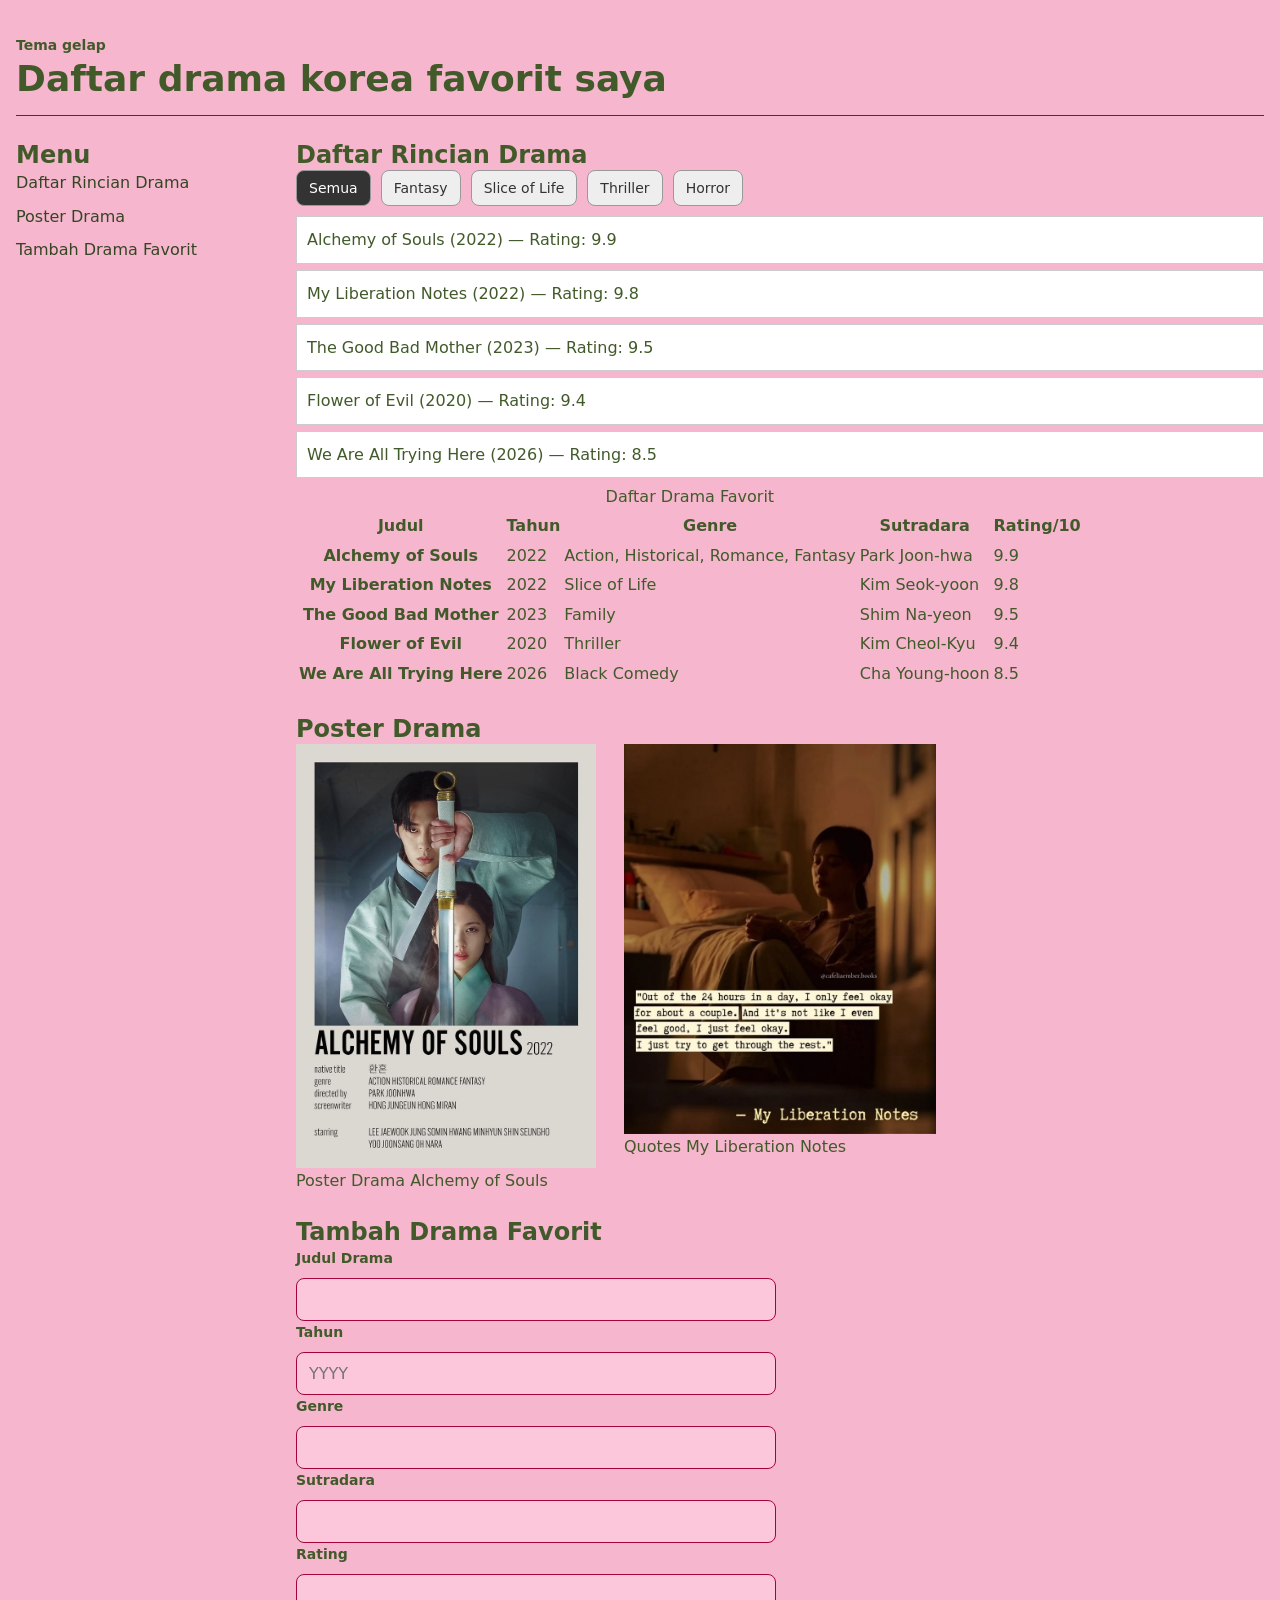
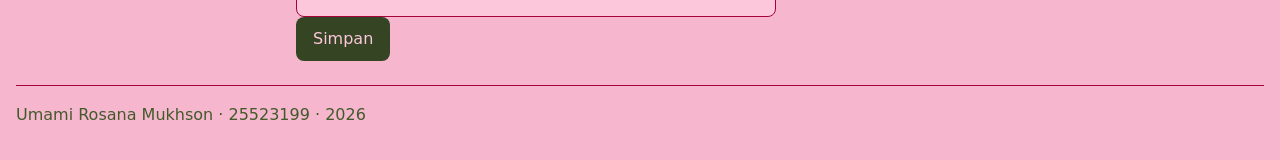
<file: worksheet-p10/profil.html>
<!DOCTYPE html>

<html lang="id">
<head>
    <meta charset="UTF-8">
    <meta name="viewport" content="width=device-width, initial-scale=1.0">

  <!-- TODO C.1: buat <header> di sini.
       Isinya: satu <h1> berisi judul halaman Anda.
       Di dalamnya juga ada <nav> berisi 3 tautan ke bagian halaman. -->


  <title>Daftar drama korea favorit saya</title>
 
  <!-- urutan ini yang benar: token -> dasar -> tata letak -> komponen -> tema -->
  <link rel="stylesheet" href="tokens.css">
  <link rel="stylesheet" href="base.css">
  <link rel="stylesheet" href="layout.css">
  <link rel="stylesheet" href="komponen.css">
  <link rel="stylesheet" href="tema.css">
  <link rel="stylesheet" href="responsif.css">
</head>
<body>
   <div class="page">
  <header>
    <div class="header-baris">
    
    
    <!-- tombol tema -->
    <input type="checkbox" id="tema" class="pengalih-tema">
    <label for="tema" class="tombol-tema">Tema gelap</label>
    <h1>Daftar drama korea favorit saya</h1>
  </div>
  </header>

<!-- MAIN DGN 2kolom(sidebar dan konten)-->
    <main class="isi">
      <!-- SIDEBAR KIRI -->
      <aside class="sisi">
        <h2>Menu</h2>
        <nav>
          <ul>
            <li><a href="#Daftar-Rincian-Drama">Daftar Rincian Drama</a></li>
            <li><a href="#Poster-Drama">Poster Drama</a></li>
            <li><a href="#Tambah-Drama-Favorit">Tambah Drama Favorit</a></li>
          </ul>
        </nav>
      </aside>
<!-- TODO C.2: buat <main> di sini sebagai pembungkus semua bagian isi.
       Di dalamnya ada 2 <section>, masing-masing punya <h2> sendiri. --> 
    <!-- KONTEN KANAN -->
    <div class="utama">
    <section id="Daftar-Rincian-Drama">
      <h2>Daftar Rincian Drama</h2>
      
    <!-- Tombol filter -->
    <div id="filter">
      <button data-kategori="semua">Semua</button>
      <button data-kategori="Fantasy">Fantasy</button>
      <button data-kategori="Slice of Life">Slice of Life</button>
      <button data-kategori="Thriller">Thriller</button>
      <button data-kategori="Horror">Horror</button>
    </div>

      <!-- Wadah daftar (kosong, akan diisi JS) -->
    <div id="daftar"></div>
    <p id="muat" hidden>Memuat data...</p>
    <!-- Pesan kosong (tersembunyi default) -->
    <p id="kosong" hidden>Tidak ada drama di kategori ini.</p>
  

    <div class="kartu">
    <div class="table-wrap">
    <table>
    <caption>Daftar Drama Favorit</caption>
    <thead>
        <tr>
        <th scope="col">Judul</th>
        <th scope="col">Tahun</th>
        <th scope="col">Genre</th>
        <th scope="col">Sutradara</th>
        <th scope="col">Rating/10</th>
        </tr>
    </thead>
    <tbody>
        <tr>
        <th scope="row">Alchemy of Souls</th>
        <td>2022</td>
        <td>Action, Historical, Romance, Fantasy</td>
        <td>Park Joon-hwa</td>
        <td>9.9</td>
        </tr>

        <tr>
        <th scope="row">My Liberation Notes</th>
        <td>2022</td>
        <td>Slice of Life</td>
        <td>Kim Seok-yoon</td>
        <td>9.8</td>
        </tr>

        <tr>
        <th scope="row">The Good Bad Mother</th>
        <td>2023</td>
        <td>Family</td>
        <td>Shim Na-yeon</td>
        <td>9.5</td>
        </tr>

        <tr>
        <th scope="row">Flower of Evil</th>
        <td>2020</td>
        <td>Thriller</td>
        <td>Kim Cheol-Kyu</td>
        <td>9.4</td>
        </tr>

        <tr>
        <th scope="row">We Are All Trying Here</th>
        <td>2026</td>
        <td>Black Comedy</td>
        <td>Cha Young-hoon</td>
        <td>8.5</td>
        </tr>
    </tbody>
    </table>
    </div>
    </div>
    </section>

    <!-- bagian gambar -->
     <section id="Poster-Drama">
    <h2>Poster Drama</h2>
    <div class="galeri">
    <figure class="kartu sorotan">
    <img src="aos.jpg" alt="Poster drama Alchemy of Souls" width="300" height="360" loading="lazy">
    <figcaption>Poster Drama Alchemy of Souls</figcaption>
    </figure>
    
    <figure class="kartu sorotan">
    <img src="mylib.jpg" alt="Quotes dari drama My Liberation Notes" width="330" height="410" loading="lazy">
    <figcaption>Quotes My Liberation Notes</figcaption>
    </figure>
    </div>
  </section>
  
<!-- TODO E.1: di dalam section kedua, buat form Anda.
         Wajib ada: minimal 3 kolom, setiap kolom punya <label for> yang
         cocok dengan id input-nya, dan satu atribut validasi. -->
       <section id="Tambah-Drama-Favorit">
        <h2>Tambah Drama Favorit</h2>

        <form id="formDrama" novalidate>
            <div class="form-kolom">
            <label for="Judul-Drama">Judul Drama</label>
            <input type="text" id="Judul-Drama" name="Judul-Drama" required>
            <span class="pesan-galat">Judul wajib diisi.</span>
            </div>
            <div class="form-kolom">
            <label for="Tahun">Tahun</label>
            <input type="number" id="Tahun" name="Tahun" min="1900" max="2026" placeholder="YYYY">
            <span class="pesan-galat">Tahun harus antara 1900–2026.</span>
            </div>
            <div class="form-kolom">
            <label for="genre">Genre</label>
            <input type="text" id="genre" name="genre" required>
            <span class="pesan-galat">Genre wajib diisi.</span>
            </div>
            <div class="form-kolom">
            <label for="Sutradara">Sutradara</label>
            <input type="text" id="Sutradara" name="Sutradara" required>
            <span class="pesan-galat">Sutradara wajib diisi.</span>
            </div>
            <div class="form-kolom">
            <label for="Rating">Rating</label>
            <input type="number" id="Rating" name="Rating" min="1" max="10">
            <span class="pesan-galat">Rating harus antara 1–10.</span>
            </div>
            <button type="submit">Simpan</button>
        </form>
        </section> 
    </div>
  </main>
 <!-- TODO C.3: buat <footer> di sini.
       Isinya: nama Anda, NIM Anda, dan tahun. -->
  <footer class="footer">
    <p>Umami Rosana Mukhson · 25523199 · 2026</p>
  </footer>
  </div>
  <script type="module" src="js/app.js"></script>
</body>
</html>
</file>
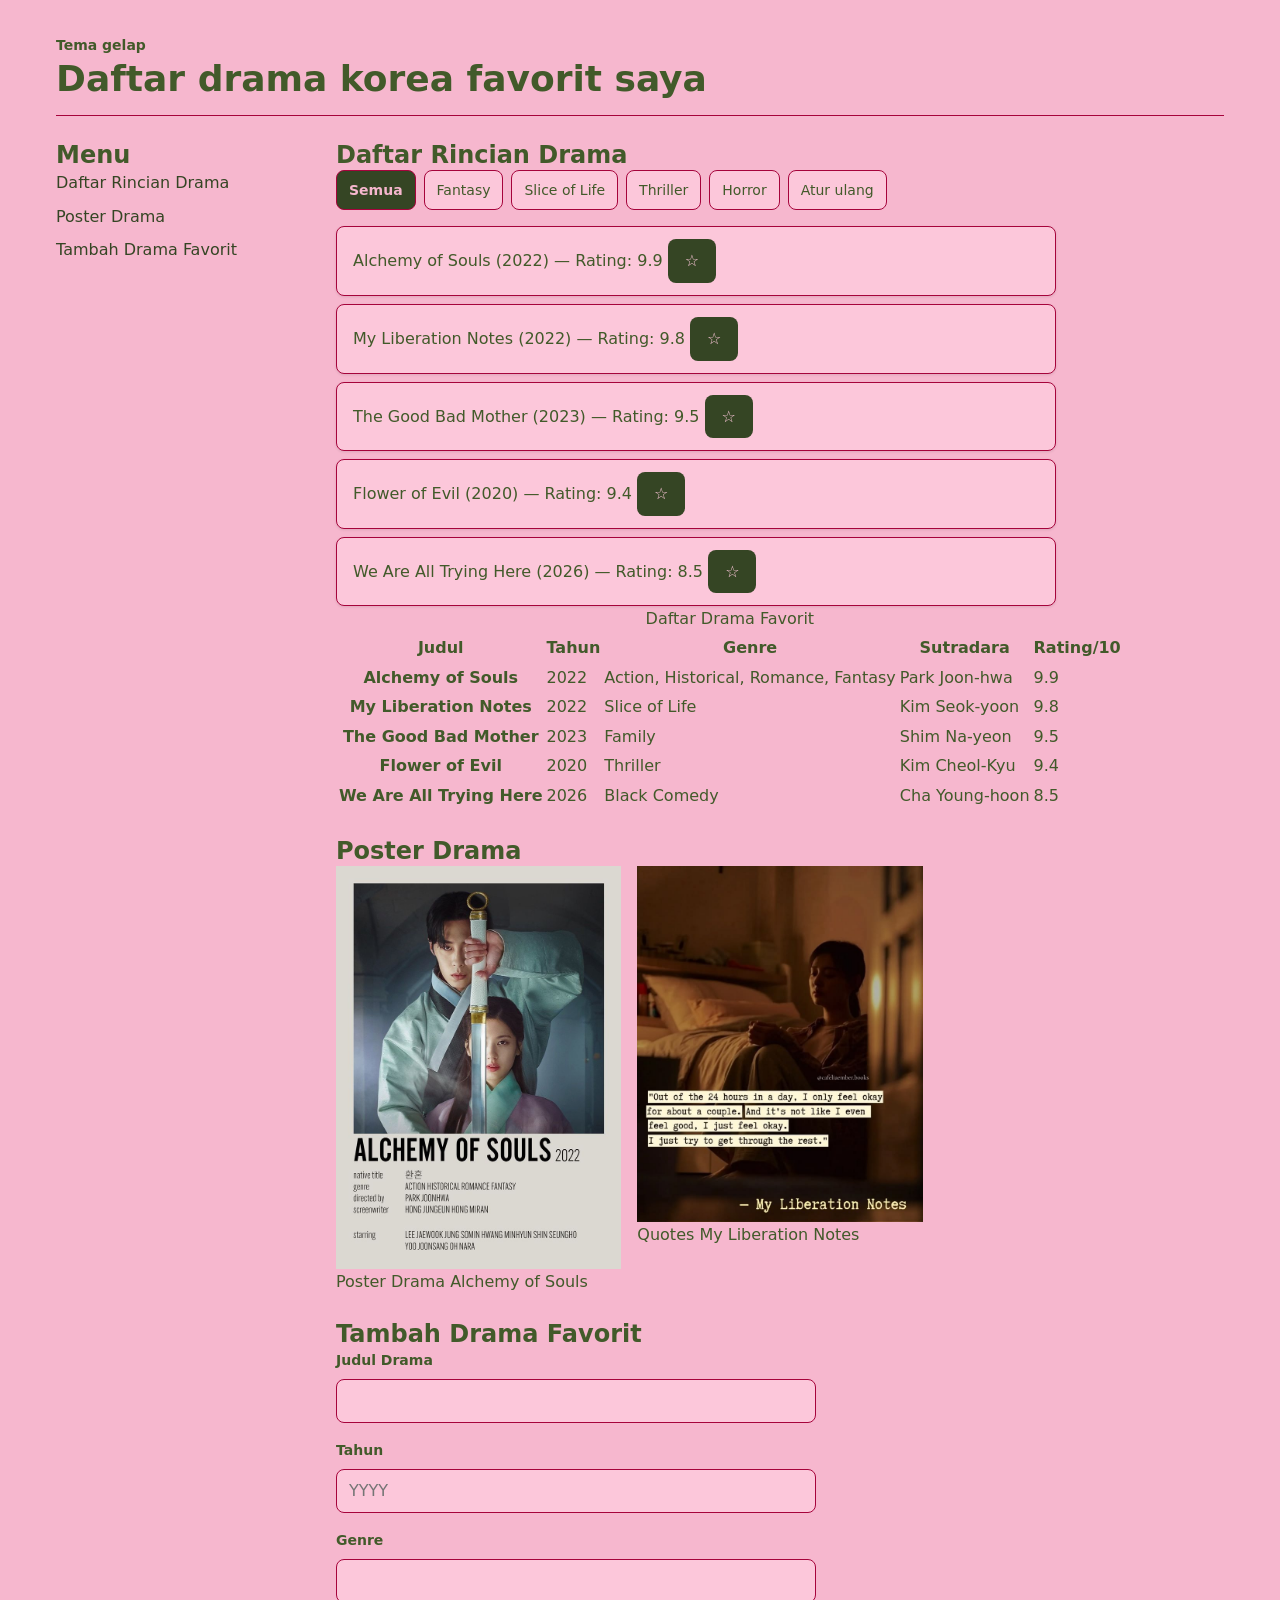
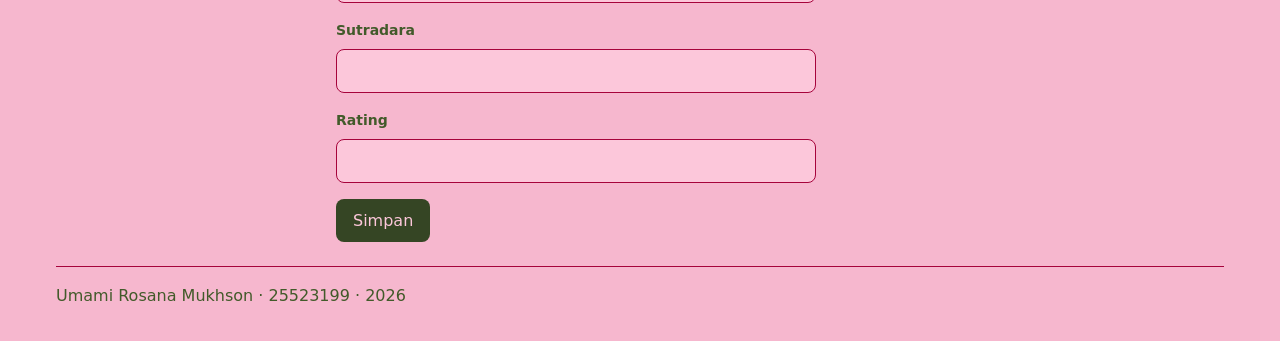
<file: worksheet-p11/profil.html>
<!DOCTYPE html>

<html lang="id">
<head>
    <meta charset="UTF-8">
    <meta name="viewport" content="width=device-width, initial-scale=1.0">

  <!-- TODO C.1: buat <header> di sini.
       Isinya: satu <h1> berisi judul halaman Anda.
       Di dalamnya juga ada <nav> berisi 3 tautan ke bagian halaman. -->


  <title>Daftar drama korea favorit saya</title>
 
  <!-- urutan ini yang benar: token -> dasar -> tata letak -> komponen -> tema -->
  <link rel="stylesheet" href="tokens.css">
  <link rel="stylesheet" href="base.css">
  <link rel="stylesheet" href="layout.css">
  <link rel="stylesheet" href="komponen.css">
  <link rel="stylesheet" href="tema.css">
  <link rel="stylesheet" href="responsif.css">
</head>
<body>
   <div class="page">
  <header>
    <div class="header-baris">
    
    
    <!-- tombol tema -->
    <input type="checkbox" id="tema" class="pengalih-tema">
    <label for="tema" class="tombol-tema">Tema gelap</label>
    <h1>Daftar drama korea favorit saya</h1>
  </div>
  </header>

<!-- MAIN DGN 2kolom(sidebar dan konten)-->
    <main class="isi">
      <!-- SIDEBAR KIRI -->
      <aside class="sisi">
        <h2>Menu</h2>
        <nav>
          <ul>
            <li><a href="#Daftar-Rincian-Drama">Daftar Rincian Drama</a></li>
            <li><a href="#Poster-Drama">Poster Drama</a></li>
            <li><a href="#Tambah-Drama-Favorit">Tambah Drama Favorit</a></li>
          </ul>
        </nav>
      </aside>
<!-- TODO C.2: buat <main> di sini sebagai pembungkus semua bagian isi.
       Di dalamnya ada 2 <section>, masing-masing punya <h2> sendiri. --> 
    <!-- KONTEN KANAN -->
    <div class="utama">
    <section id="Daftar-Rincian-Drama">
      <h2>Daftar Rincian Drama</h2>
      
    <!-- Tombol filter -->
    <div id="filter">
      <button data-kategori="semua">Semua</button>
      <button data-kategori="Fantasy">Fantasy</button>
      <button data-kategori="Slice of Life">Slice of Life</button>
      <button data-kategori="Thriller">Thriller</button>
      <button data-kategori="Horror">Horror</button>
      <button id="atur-ulang">Atur ulang</button>
    </div>

      <!-- Wadah daftar (kosong, akan diisi JS) -->
    <div id="daftar"></div>
    <p id="muat" hidden>Memuat data...</p>
    <!-- Pesan kosong (tersembunyi default) -->
    <p id="kosong" hidden>Tidak ada drama di kategori ini.</p>
  

    <div class="kartu">
    <div class="table-wrap">
    <table>
    <caption>Daftar Drama Favorit</caption>
    <thead>
        <tr>
        <th scope="col">Judul</th>
        <th scope="col">Tahun</th>
        <th scope="col">Genre</th>
        <th scope="col">Sutradara</th>
        <th scope="col">Rating/10</th>
        </tr>
    </thead>
    <tbody>
        <tr>
        <th scope="row">Alchemy of Souls</th>
        <td>2022</td>
        <td>Action, Historical, Romance, Fantasy</td>
        <td>Park Joon-hwa</td>
        <td>9.9</td>
        </tr>

        <tr>
        <th scope="row">My Liberation Notes</th>
        <td>2022</td>
        <td>Slice of Life</td>
        <td>Kim Seok-yoon</td>
        <td>9.8</td>
        </tr>

        <tr>
        <th scope="row">The Good Bad Mother</th>
        <td>2023</td>
        <td>Family</td>
        <td>Shim Na-yeon</td>
        <td>9.5</td>
        </tr>

        <tr>
        <th scope="row">Flower of Evil</th>
        <td>2020</td>
        <td>Thriller</td>
        <td>Kim Cheol-Kyu</td>
        <td>9.4</td>
        </tr>

        <tr>
        <th scope="row">We Are All Trying Here</th>
        <td>2026</td>
        <td>Black Comedy</td>
        <td>Cha Young-hoon</td>
        <td>8.5</td>
        </tr>
    </tbody>
    </table>
    </div>
    </div>
    </section>

    <!-- bagian gambar -->
     <section id="Poster-Drama">
    <h2>Poster Drama</h2>
    <div class="galeri">
    <figure class="kartu sorotan">
    <img src="aos.jpg" alt="Poster drama Alchemy of Souls" width="300" height="360" loading="lazy">
    <figcaption>Poster Drama Alchemy of Souls</figcaption>
    </figure>
    
    <figure class="kartu sorotan">
    <img src="mylib.jpg" alt="Quotes dari drama My Liberation Notes" width="330" height="410" loading="lazy">
    <figcaption>Quotes My Liberation Notes</figcaption>
    </figure>
    </div>
  </section>
  
<!-- TODO E.1: di dalam section kedua, buat form Anda.
         Wajib ada: minimal 3 kolom, setiap kolom punya <label for> yang
         cocok dengan id input-nya, dan satu atribut validasi. -->
       <section id="Tambah-Drama-Favorit">
        <h2>Tambah Drama Favorit</h2>

        <form id="formDrama" novalidate>
            <div class="form-kolom">
            <label for="Judul-Drama">Judul Drama</label>
            <input type="text" id="Judul-Drama" name="Judul-Drama" required>
            <span class="pesan-galat">Judul wajib diisi.</span>
            </div>
            <div class="form-kolom">
            <label for="Tahun">Tahun</label>
            <input type="number" id="Tahun" name="Tahun" min="1900" max="2026" placeholder="YYYY">
            <span class="pesan-galat">Tahun harus antara 1900–2026.</span>
            </div>
            <div class="form-kolom">
            <label for="genre">Genre</label>
            <input type="text" id="genre" name="genre" required>
            <span class="pesan-galat">Genre wajib diisi.</span>
            </div>
            <div class="form-kolom">
            <label for="Sutradara">Sutradara</label>
            <input type="text" id="Sutradara" name="Sutradara" required>
            <span class="pesan-galat">Sutradara wajib diisi.</span>
            </div>
            <div class="form-kolom">
            <label for="Rating">Rating</label>
            <input type="number" id="Rating" name="Rating" min="1" max="10">
            <span class="pesan-galat">Rating harus antara 1–10.</span>
            </div>
            <button type="submit">Simpan</button>
        </form>
        </section> 
    </div>
  </main>
 <!-- TODO C.3: buat <footer> di sini.
       Isinya: nama Anda, NIM Anda, dan tahun. -->
  <footer class="footer">
    <p>Umami Rosana Mukhson · 25523199 · 2026</p>
  </footer>
  </div>
  <script type="module" src="js/app.js"></script>
</body>
</html>
</file>
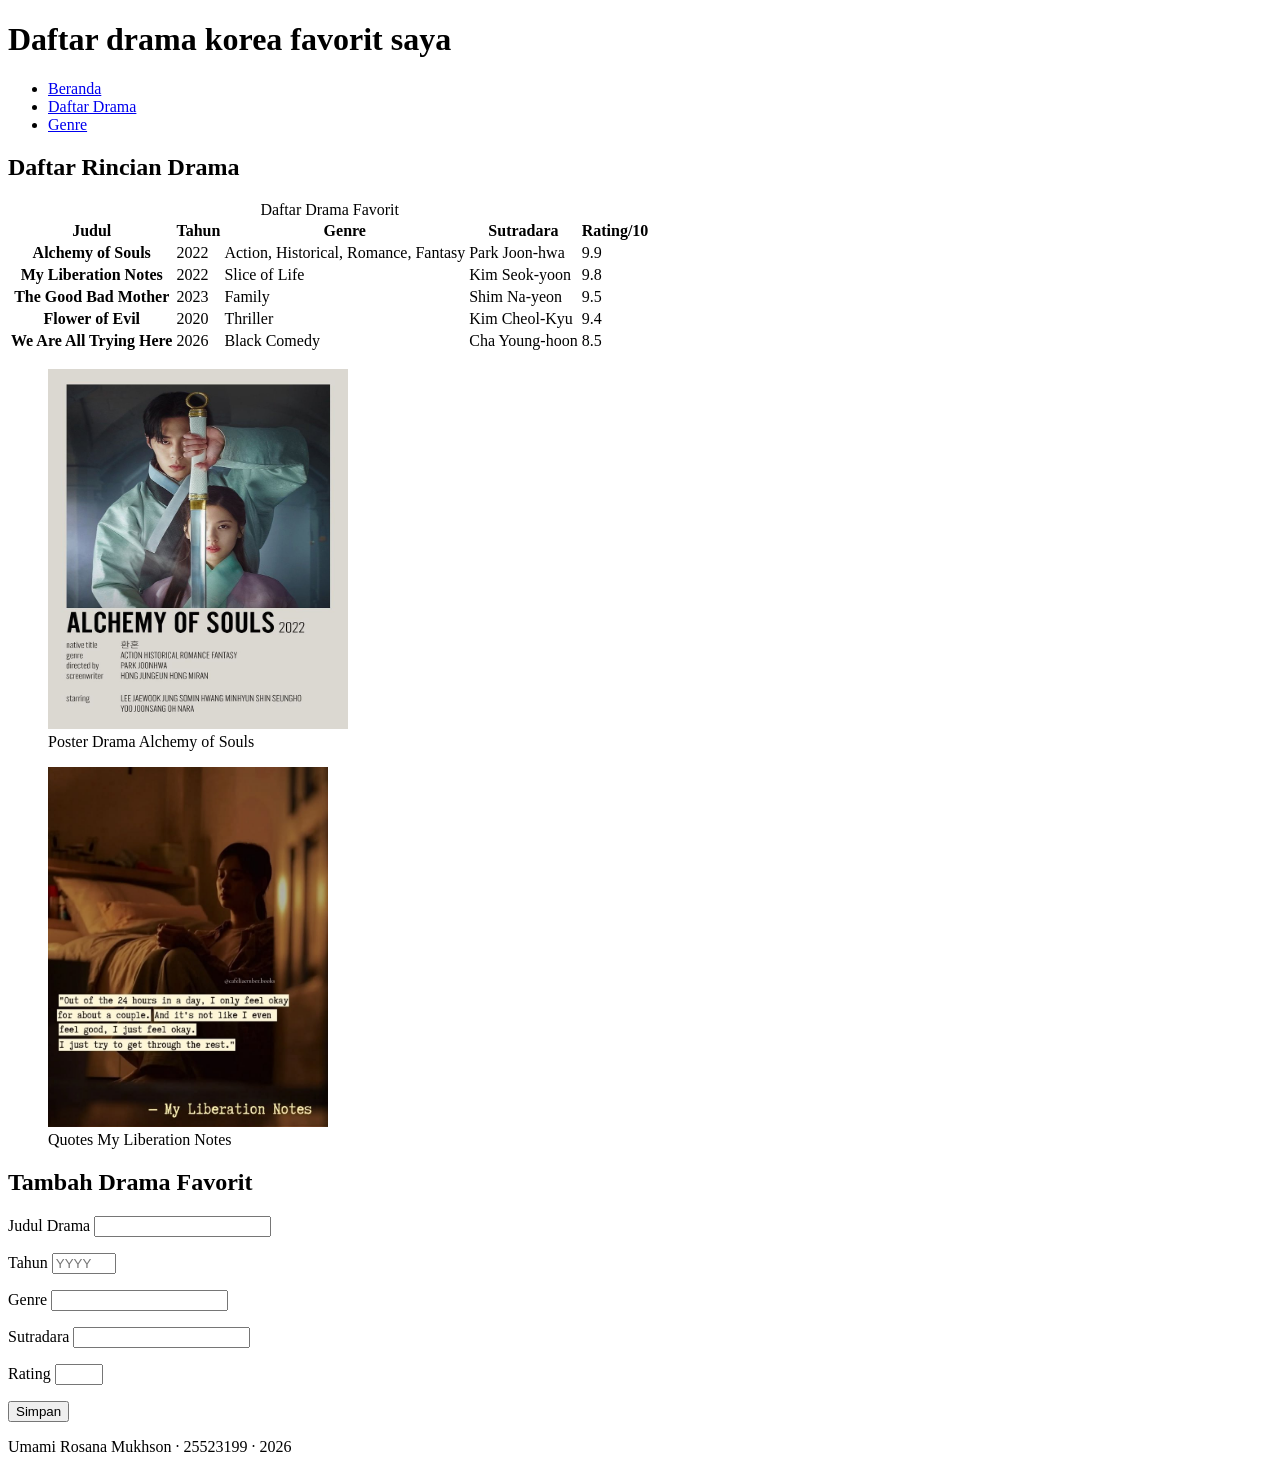
<file: worksheet-p3/profil.html>
<!DOCTYPE html>

<html lang="id">
    <meta charset="UTF-8">
    <meta name="viewport" content="width=device-width, initial-scale=1.0">
<!-- TODO C.1: buat <header> di sini.
       Isinya: satu <h1> berisi judul halaman Anda.
       Di dalamnya juga ada <nav> berisi 3 tautan ke bagian halaman. -->
<head>
  <title>Daftar drama korea favorit saya</title>
    
</head>
<body>
<body>
  <header>
    <h1>Daftar drama korea favorit saya</h1>
    <nav aria-label="Navigasi utama">
      <ul>
        <li><a href="#Beranda">Beranda</a></li>
        <li><a href="#Daftar-Drama">Daftar Drama</a></li>
        <li><a href="#Genre">Genre</a></li>
      </ul>
    </nav>
  </header>
<!-- TODO C.2: buat <main> di sini sebagai pembungkus semua bagian isi.
       Di dalamnya ada 2 <section>, masing-masing punya <h2> sendiri. --> 
  <main>
    <section id="Daftar-Rincian-Drama">
      <h2>Daftar Rincian Drama</h2>
      <!-- tabel Anda nanti di sini (Lembar D) -->
       <!-- TODO D.1: di dalam section pertama, buat tabel data Anda.
         Wajib ada: <caption>, <thead>, <th scope="col">, dan minimal 3 baris data. -->
    <table>
    <caption>Daftar Drama Favorit</caption>
    <thead>
        <tr>
        <th scope="col">Judul</th>
        <th scope="col">Tahun</th>
        <th scope="col">Genre</th>
        <th scope="col">Sutradara</th>
        <th scope="col">Rating/10</th>
        </tr>
    </thead>
    <tbody>
        <tr>
        <th scope="row">Alchemy of Souls</th>
        <td>2022</td>
        <td>Action, Historical, Romance, Fantasy</td>
        <td>Park Joon-hwa</td>
        <td>9.9</td>
        </tr>

        <tr>
        <th scope="row">My Liberation Notes</th>
        <td>2022</td>
        <td>Slice of Life</td>
        <td>Kim Seok-yoon</td>
        <td>9.8</td>
        </tr>

        <tr>
        <th scope="row">The Good Bad Mother</th>
        <td>2023</td>
        <td>Family</td>
        <td>Shim Na-yeon</td>
        <td>9.5</td>
        </tr>

        <tr>
        <th scope="row">Flower of Evil</th>
        <td>2020</td>
        <td>Thriller</td>
        <td>Kim Cheol-Kyu</td>
        <td>9.4</td>
        </tr>

        <tr>
        <th scope="row">We Are All Trying Here</th>
        <td>2026</td>
        <td>Black Comedy</td>
        <td>Cha Young-hoon</td>
        <td>8.5</td>
        </tr>
    </tbody>
    </table>

    </section>

    <figure>
    <img src="aos.jpg"
        alt="Poster drama Alchemy of Souls"
        width="300" height="360" loading="lazy">
    <figcaption>Poster Drama Alchemy of Souls</figcaption>
    </figure>

    <figure>
    <img src="mylib.jpg"
        alt="Quotes dari drama My Liberation Notes"
        width="280" height="360" loading="lazy">
    <figcaption>Quotes My Liberation Notes</figcaption>
    </figure>
    
<!-- TODO E.1: di dalam section kedua, buat form Anda.
         Wajib ada: minimal 3 kolom, setiap kolom punya <label for> yang
         cocok dengan id input-nya, dan satu atribut validasi. -->
       <section id="Tambah-Drama-Favorit">
        <h2>Tambah Drama Favorit</h2>

        <form action="/simpan" method="post"></form>
            <p>
            <label for="Judul-Drama">Judul Drama</label>
            <input type="text" id="Judul-Drama" name="Judul-Drama" required>
            </p>
            <p>
            <label for="Tahun">Tahun</label>
            <input type="number" id="Tahun" name="Tahun" min="0000" max="2026" placeholder="YYYY">
            </p>
            <p>
            <label for="genre">Genre</label>
            <input type="text" id="genre" name="genre" required>
            </p>
            <p>
            <label for="Sutradara">Sutradara</label>
            <input type="text" id="Sutradara" name="Sutradara" required>
            </p>
            <p>
            <label for="Rating">Rating</label>
            <input type="number" id="Rating" name="Rating" min="1" max="10">
            </p>
            <button type="submit">Simpan</button>
        </form>
        </section> 
  </main>
 <!-- TODO C.3: buat <footer> di sini.
       Isinya: nama Anda, NIM Anda, dan tahun. -->
  <footer>
    <p>Umami Rosana Mukhson · 25523199 · 2026</p>
  </footer>
</body>

    

</body>
</html>
</file>
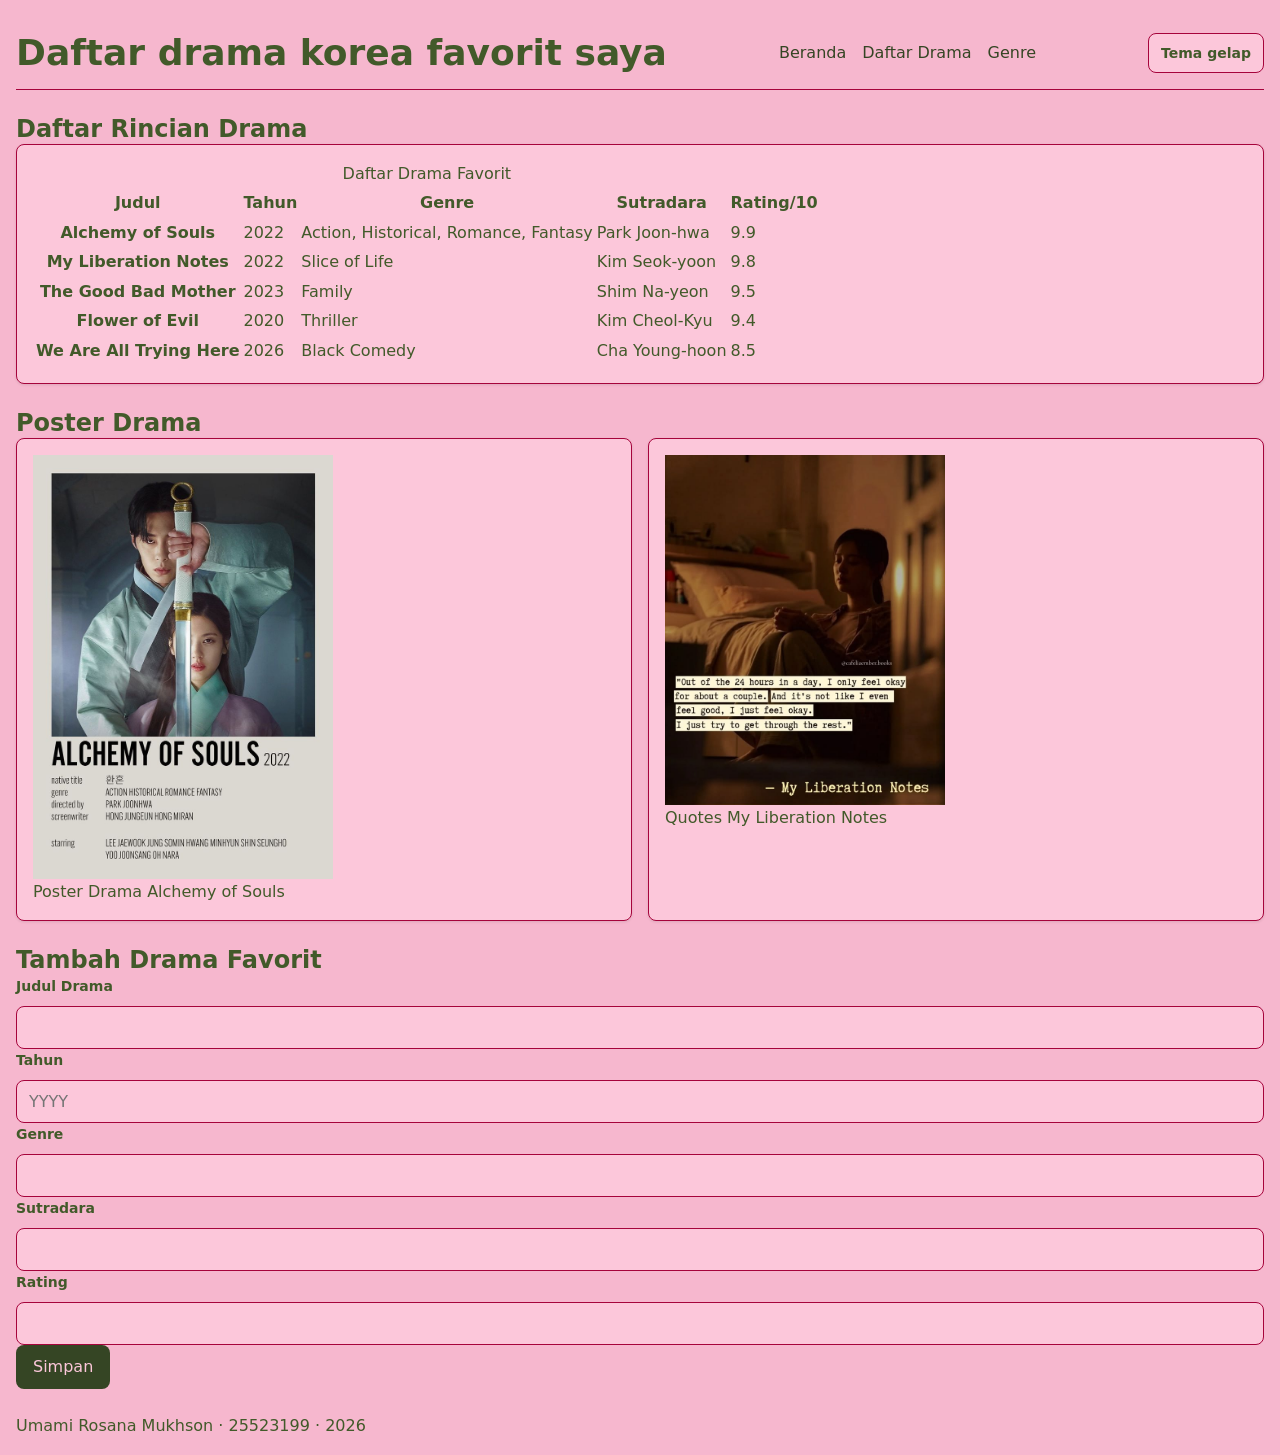
<file: worksheet-p4/profil.html>
<!DOCTYPE html>

<html lang="id">
<head>
    <meta charset="UTF-8">
    <meta name="viewport" content="width=device-width, initial-scale=1.0">

  <!-- TODO C.1: buat <header> di sini.
       Isinya: satu <h1> berisi judul halaman Anda.
       Di dalamnya juga ada <nav> berisi 3 tautan ke bagian halaman. -->


  <title>Daftar drama korea favorit saya</title>
 
  <!-- urutan ini yang benar: token -> dasar -> tata letak -> komponen -> tema -->
  <link rel="stylesheet" href="tokens.css">
  <link rel="stylesheet" href="base.css">
  <link rel="stylesheet" href="layout.css">
  <link rel="stylesheet" href="komponen.css">
  <link rel="stylesheet" href="tema.css">
</head>

<body>
  <header>
    <div class="header-baris">
    <h1>Daftar drama korea favorit saya</h1>
    <nav aria-label="Navigasi utama">
      <ul>
        <li><a href="Beranda">Beranda</a></li>
        <li><a href="Daftar-Drama">Daftar Drama</a></li>
        <li><a href="Genre">Genre</a></li>
      </ul>
    </nav>
    
    <!-- tombol tema -->
    <input type="checkbox" id="tema" class="pengalih-tema">
    <label for="tema" class="tombol-tema">Tema gelap</label>
    </div>
  </header>
<!-- TODO C.2: buat <main> di sini sebagai pembungkus semua bagian isi.
       Di dalamnya ada 2 <section>, masing-masing punya <h2> sendiri. --> 
  <main>
    <section id="Daftar-Rincian-Drama">
      <h2>Daftar Rincian Drama</h2>
      <!-- tabel Anda nanti di sini (Lembar D) -->
       <!-- TODO D.1: di dalam section pertama, buat tabel data Anda.
         Wajib ada: <caption>, <thead>, <th scope="col">, dan minimal 3 baris data. -->
    <div class="katalog">
    <div class="kartu">
    <table>
    <caption>Daftar Drama Favorit</caption>
    <thead>
        <tr>
        <th scope="col">Judul</th>
        <th scope="col">Tahun</th>
        <th scope="col">Genre</th>
        <th scope="col">Sutradara</th>
        <th scope="col">Rating/10</th>
        </tr>
    </thead>
    <tbody>
        <tr>
        <th scope="row">Alchemy of Souls</th>
        <td>2022</td>
        <td>Action, Historical, Romance, Fantasy</td>
        <td>Park Joon-hwa</td>
        <td>9.9</td>
        </tr>

        <tr>
        <th scope="row">My Liberation Notes</th>
        <td>2022</td>
        <td>Slice of Life</td>
        <td>Kim Seok-yoon</td>
        <td>9.8</td>
        </tr>

        <tr>
        <th scope="row">The Good Bad Mother</th>
        <td>2023</td>
        <td>Family</td>
        <td>Shim Na-yeon</td>
        <td>9.5</td>
        </tr>

        <tr>
        <th scope="row">Flower of Evil</th>
        <td>2020</td>
        <td>Thriller</td>
        <td>Kim Cheol-Kyu</td>
        <td>9.4</td>
        </tr>

        <tr>
        <th scope="row">We Are All Trying Here</th>
        <td>2026</td>
        <td>Black Comedy</td>
        <td>Cha Young-hoon</td>
        <td>8.5</td>
        </tr>
    </tbody>
    </table>
    </div>
    </div>

    <!-- bagian gambar -->
    </section>
     <section id="Gambar-Drama">
    <h2>Poster Drama</h2>
    <div class="katalog">
    <figure class="kartu">
    <img src="aos.jpg"
        alt="Poster drama Alchemy of Souls"
        width="300" height="360" loading="lazy">
    <figcaption>Poster Drama Alchemy of Souls</figcaption>
    </figure>
    
    <figure class="kartu">
    <img src="mylib.jpg"
        alt="Quotes dari drama My Liberation Notes"
        width="280" height="360" loading="lazy">
    <figcaption>Quotes My Liberation Notes</figcaption>
    </figure>
    </div>
  </section>
  
<!-- TODO E.1: di dalam section kedua, buat form Anda.
         Wajib ada: minimal 3 kolom, setiap kolom punya <label for> yang
         cocok dengan id input-nya, dan satu atribut validasi. -->
       <section id="Tambah-Drama-Favorit">
        <h2>Tambah Drama Favorit</h2>

        <form action="/simpan" method="post">
            <div class="form-kolom">
            <label for="Judul-Drama">Judul Drama</label>
            <input type="text" id="Judul-Drama" name="Judul-Drama" required>
            <span class="pesan-galat">Judul wajib diisi.</span>
            </div>
            <div class="form-kolom">
            <label for="Tahun">Tahun</label>
            <input type="number" id="Tahun" name="Tahun" min="1900" max="2026" placeholder="YYYY">
            <span class="pesan-galat">Tahun harus antara 1900–2026.</span>
            </div>
            <div class="form-kolom">
            <label for="genre">Genre</label>
            <input type="text" id="genre" name="genre" required>
            <span class="pesan-galat">Genre wajib diisi.</span>
            </div>
            <div class="form-kolom">
            <label for="Sutradara">Sutradara</label>
            <input type="text" id="Sutradara" name="Sutradara" required>
            <span class="pesan-galat">Sutradara wajib diisi.</span>
            </div>
            <div class="form-kolom">
            <label for="Rating">Rating</label>
            <input type="number" id="Rating" name="Rating" min="1" max="10">
            <span class="pesan-galat">Rating harus antara 1–10.</span>
            </div>
            <button type="submit">Simpan</button>
        </form>
        </section> 
  </main>
 <!-- TODO C.3: buat <footer> di sini.
       Isinya: nama Anda, NIM Anda, dan tahun. -->
  <footer>
    <p>Umami Rosana Mukhson · 25523199 · 2026</p>
  </footer>
</body>
</html>
</file>
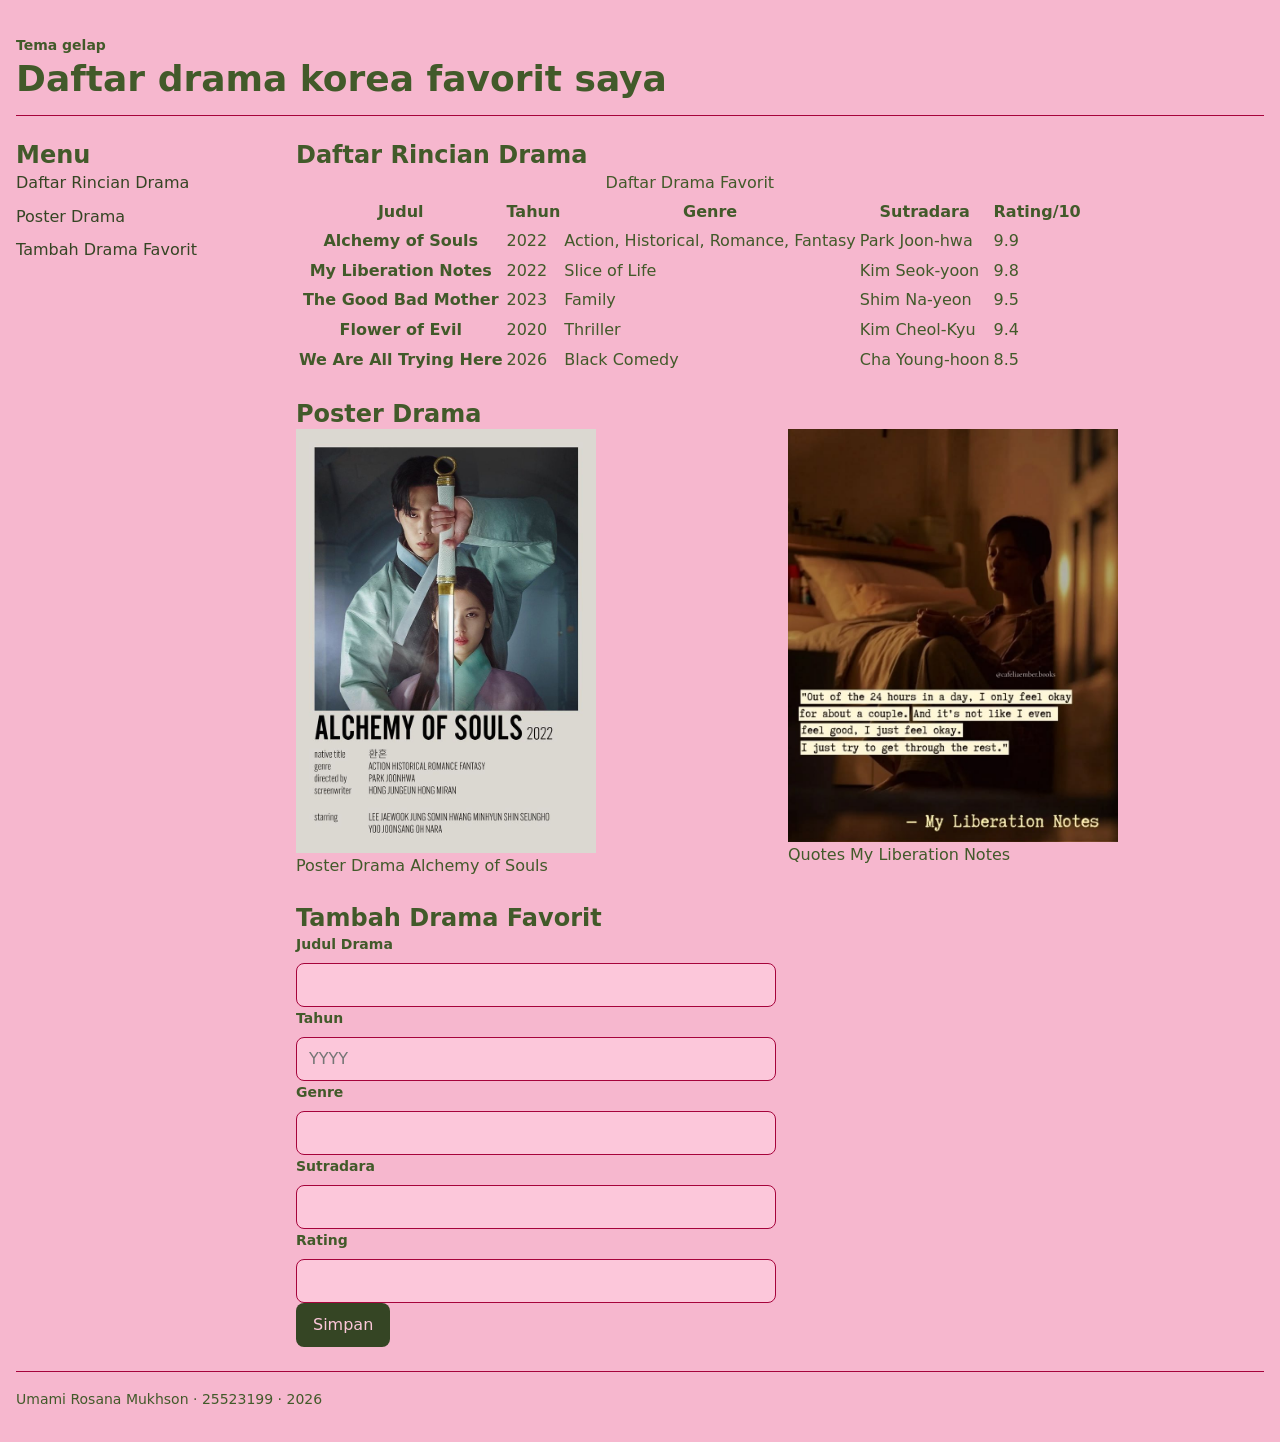
<file: worksheet-p5/profil.html>
<!DOCTYPE html>

<html lang="id">
<head>
    <meta charset="UTF-8">
    <meta name="viewport" content="width=device-width, initial-scale=1.0">

  <!-- TODO C.1: buat <header> di sini.
       Isinya: satu <h1> berisi judul halaman Anda.
       Di dalamnya juga ada <nav> berisi 3 tautan ke bagian halaman. -->


  <title>Daftar drama korea favorit saya</title>
 
  <!-- urutan ini yang benar: token -> dasar -> tata letak -> komponen -> tema -->
  <link rel="stylesheet" href="tokens.css">
  <link rel="stylesheet" href="base.css">
  <link rel="stylesheet" href="layout.css">
  <link rel="stylesheet" href="komponen.css">
  <link rel="stylesheet" href="tema.css">
</head>
<body>
   <div class="page">
  <header>
    <div class="header-baris">
    
    
    <!-- tombol tema -->
    <input type="checkbox" id="tema" class="pengalih-tema">
    <label for="tema" class="tombol-tema">Tema gelap</label>
    <h1>Daftar drama korea favorit saya</h1>
  </div>
  </header>

<!-- MAIN DGN 2kolom(sidebar dan konten)-->
    <main class="isi">
      <!-- SIDEBAR KIRI -->
      <aside class="sisi">
        <h2>Menu</h2>
        <nav>
          <ul>
            <li><a href="#Daftar-Rincian-Drama">Daftar Rincian Drama</a></li>
            <li><a href="#Poster-Drama">Poster Drama</a></li>
            <li><a href="#Tambah-Drama-Favorit">Tambah Drama Favorit</a></li>
          </ul>
        </nav>
      </aside>
<!-- TODO C.2: buat <main> di sini sebagai pembungkus semua bagian isi.
       Di dalamnya ada 2 <section>, masing-masing punya <h2> sendiri. --> 
    <!-- KONTEN KANAN -->
    <div class="utama">
    <section id="Daftar-Rincian-Drama">
      <h2>Daftar Rincian Drama</h2>
      <!-- tabel Anda nanti di sini (Lembar D) -->
       <!-- TODO D.1: di dalam section pertama, buat tabel data Anda.
         Wajib ada: <caption>, <thead>, <th scope="col">, dan minimal 3 baris data. -->
    <!-- <div class="galeri"> -->
    <div class="kartu">
    <table>
    <caption>Daftar Drama Favorit</caption>
    <thead>
        <tr>
        <th scope="col">Judul</th>
        <th scope="col">Tahun</th>
        <th scope="col">Genre</th>
        <th scope="col">Sutradara</th>
        <th scope="col">Rating/10</th>
        </tr>
    </thead>
    <tbody>
        <tr>
        <th scope="row">Alchemy of Souls</th>
        <td>2022</td>
        <td>Action, Historical, Romance, Fantasy</td>
        <td>Park Joon-hwa</td>
        <td>9.9</td>
        </tr>

        <tr>
        <th scope="row">My Liberation Notes</th>
        <td>2022</td>
        <td>Slice of Life</td>
        <td>Kim Seok-yoon</td>
        <td>9.8</td>
        </tr>

        <tr>
        <th scope="row">The Good Bad Mother</th>
        <td>2023</td>
        <td>Family</td>
        <td>Shim Na-yeon</td>
        <td>9.5</td>
        </tr>

        <tr>
        <th scope="row">Flower of Evil</th>
        <td>2020</td>
        <td>Thriller</td>
        <td>Kim Cheol-Kyu</td>
        <td>9.4</td>
        </tr>

        <tr>
        <th scope="row">We Are All Trying Here</th>
        <td>2026</td>
        <td>Black Comedy</td>
        <td>Cha Young-hoon</td>
        <td>8.5</td>
        </tr>
    </tbody>
    </table>
    </div>
    </section>

    <!-- bagian gambar -->
     <section id="Poster-Drama">
    <h2>Poster Drama</h2>
    <div class="galeri">
    <figure class="kartu sorotan">
    <img src="aos.jpg" alt="Poster drama Alchemy of Souls" width="300" height="360" loading="lazy">
    <figcaption>Poster Drama Alchemy of Souls</figcaption>
    </figure>
    
    <figure class="kartu sorotan">
    <img src="mylib.jpg" alt="Quotes dari drama My Liberation Notes" width="330" height="410" loading="lazy">
    <figcaption>Quotes My Liberation Notes</figcaption>
    </figure>
    </div>
  </section>
  
<!-- TODO E.1: di dalam section kedua, buat form Anda.
         Wajib ada: minimal 3 kolom, setiap kolom punya <label for> yang
         cocok dengan id input-nya, dan satu atribut validasi. -->
       <section id="Tambah-Drama-Favorit">
        <h2>Tambah Drama Favorit</h2>

        <form action="/simpan" method="post">
            <div class="form-kolom">
            <label for="Judul-Drama">Judul Drama</label>
            <input type="text" id="Judul-Drama" name="Judul-Drama" required>
            <span class="pesan-galat">Judul wajib diisi.</span>
            </div>
            <div class="form-kolom">
            <label for="Tahun">Tahun</label>
            <input type="number" id="Tahun" name="Tahun" min="1900" max="2026" placeholder="YYYY">
            <span class="pesan-galat">Tahun harus antara 1900–2026.</span>
            </div>
            <div class="form-kolom">
            <label for="genre">Genre</label>
            <input type="text" id="genre" name="genre" required>
            <span class="pesan-galat">Genre wajib diisi.</span>
            </div>
            <div class="form-kolom">
            <label for="Sutradara">Sutradara</label>
            <input type="text" id="Sutradara" name="Sutradara" required>
            <span class="pesan-galat">Sutradara wajib diisi.</span>
            </div>
            <div class="form-kolom">
            <label for="Rating">Rating</label>
            <input type="number" id="Rating" name="Rating" min="1" max="10">
            <span class="pesan-galat">Rating harus antara 1–10.</span>
            </div>
            <button type="submit">Simpan</button>
        </form>
        </section> 
    </div>
  </main>
 <!-- TODO C.3: buat <footer> di sini.
       Isinya: nama Anda, NIM Anda, dan tahun. -->
  <footer class="footer">
    <p>Umami Rosana Mukhson · 25523199 · 2026</p>
  </footer>
  </div>
</body>
</html>
</file>
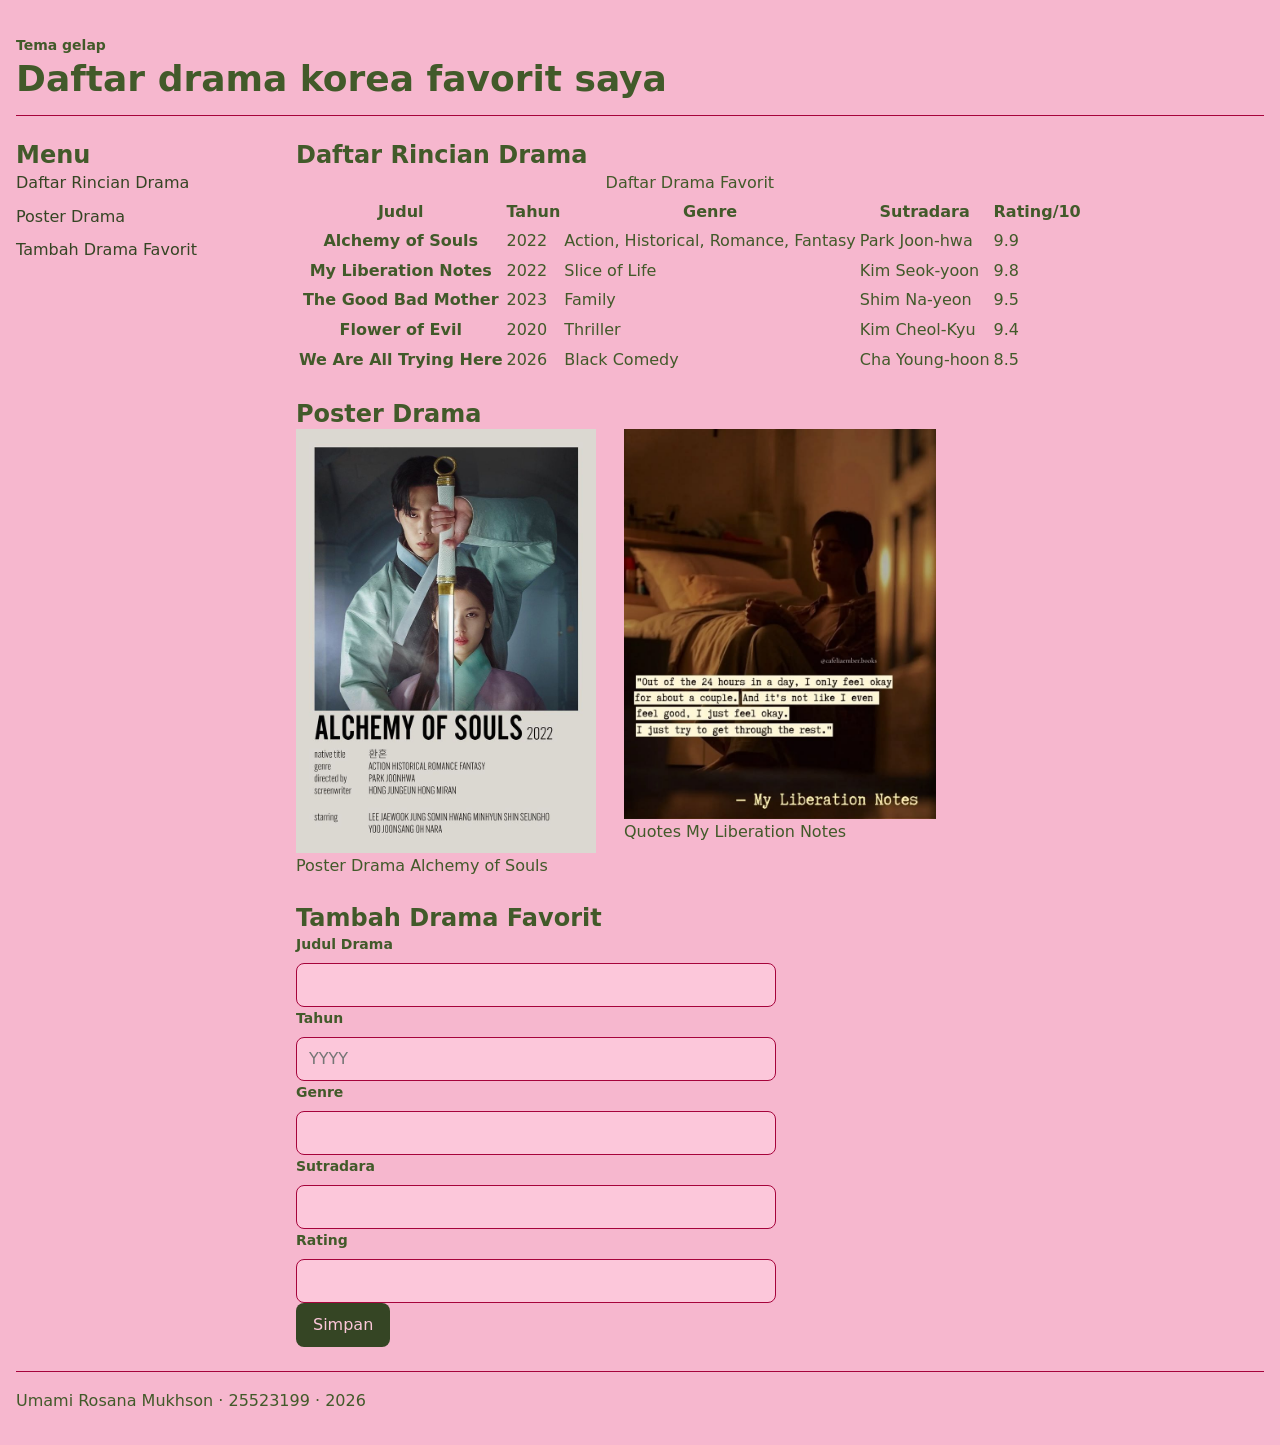
<file: worksheet-p6/profil.html>
<!DOCTYPE html>

<html lang="id">
<head>
    <meta charset="UTF-8">
    <meta name="viewport" content="width=device-width, initial-scale=1.0">

  <!-- TODO C.1: buat <header> di sini.
       Isinya: satu <h1> berisi judul halaman Anda.
       Di dalamnya juga ada <nav> berisi 3 tautan ke bagian halaman. -->


  <title>Daftar drama korea favorit saya</title>
 
  <!-- urutan ini yang benar: token -> dasar -> tata letak -> komponen -> tema -->
  <link rel="stylesheet" href="tokens.css">
  <link rel="stylesheet" href="base.css">
  <link rel="stylesheet" href="layout.css">
  <link rel="stylesheet" href="komponen.css">
  <link rel="stylesheet" href="tema.css">
  <link rel="stylesheet" href="responsif.css">
</head>
<body>
   <div class="page">
  <header>
    <div class="header-baris">
    
    
    <!-- tombol tema -->
    <input type="checkbox" id="tema" class="pengalih-tema">
    <label for="tema" class="tombol-tema">Tema gelap</label>
    <h1>Daftar drama korea favorit saya</h1>
  </div>
  </header>

<!-- MAIN DGN 2kolom(sidebar dan konten)-->
    <main class="isi">
      <!-- SIDEBAR KIRI -->
      <aside class="sisi">
        <h2>Menu</h2>
        <nav>
          <ul>
            <li><a href="#Daftar-Rincian-Drama">Daftar Rincian Drama</a></li>
            <li><a href="#Poster-Drama">Poster Drama</a></li>
            <li><a href="#Tambah-Drama-Favorit">Tambah Drama Favorit</a></li>
          </ul>
        </nav>
      </aside>
<!-- TODO C.2: buat <main> di sini sebagai pembungkus semua bagian isi.
       Di dalamnya ada 2 <section>, masing-masing punya <h2> sendiri. --> 
    <!-- KONTEN KANAN -->
    <div class="utama">
    <section id="Daftar-Rincian-Drama">
      <h2>Daftar Rincian Drama</h2>
      <!-- tabel Anda nanti di sini (Lembar D) -->
       <!-- TODO D.1: di dalam section pertama, buat tabel data Anda.
         Wajib ada: <caption>, <thead>, <th scope="col">, dan minimal 3 baris data. -->
    <!-- <div class="galeri"> -->
    <div class="kartu">
    <div class="table-wrap">
    <table>
    <caption>Daftar Drama Favorit</caption>
    <thead>
        <tr>
        <th scope="col">Judul</th>
        <th scope="col">Tahun</th>
        <th scope="col">Genre</th>
        <th scope="col">Sutradara</th>
        <th scope="col">Rating/10</th>
        </tr>
    </thead>
    <tbody>
        <tr>
        <th scope="row">Alchemy of Souls</th>
        <td>2022</td>
        <td>Action, Historical, Romance, Fantasy</td>
        <td>Park Joon-hwa</td>
        <td>9.9</td>
        </tr>

        <tr>
        <th scope="row">My Liberation Notes</th>
        <td>2022</td>
        <td>Slice of Life</td>
        <td>Kim Seok-yoon</td>
        <td>9.8</td>
        </tr>

        <tr>
        <th scope="row">The Good Bad Mother</th>
        <td>2023</td>
        <td>Family</td>
        <td>Shim Na-yeon</td>
        <td>9.5</td>
        </tr>

        <tr>
        <th scope="row">Flower of Evil</th>
        <td>2020</td>
        <td>Thriller</td>
        <td>Kim Cheol-Kyu</td>
        <td>9.4</td>
        </tr>

        <tr>
        <th scope="row">We Are All Trying Here</th>
        <td>2026</td>
        <td>Black Comedy</td>
        <td>Cha Young-hoon</td>
        <td>8.5</td>
        </tr>
    </tbody>
    </table>
    </div>
    </div>
    </section>

    <!-- bagian gambar -->
     <section id="Poster-Drama">
    <h2>Poster Drama</h2>
    <div class="galeri">
    <figure class="kartu sorotan">
    <img src="aos.jpg" alt="Poster drama Alchemy of Souls" width="300" height="360" loading="lazy">
    <figcaption>Poster Drama Alchemy of Souls</figcaption>
    </figure>
    
    <figure class="kartu sorotan">
    <img src="mylib.jpg" alt="Quotes dari drama My Liberation Notes" width="330" height="410" loading="lazy">
    <figcaption>Quotes My Liberation Notes</figcaption>
    </figure>
    </div>
  </section>
  
<!-- TODO E.1: di dalam section kedua, buat form Anda.
         Wajib ada: minimal 3 kolom, setiap kolom punya <label for> yang
         cocok dengan id input-nya, dan satu atribut validasi. -->
       <section id="Tambah-Drama-Favorit">
        <h2>Tambah Drama Favorit</h2>

        <form action="/simpan" method="post">
            <div class="form-kolom">
            <label for="Judul-Drama">Judul Drama</label>
            <input type="text" id="Judul-Drama" name="Judul-Drama" required>
            <span class="pesan-galat">Judul wajib diisi.</span>
            </div>
            <div class="form-kolom">
            <label for="Tahun">Tahun</label>
            <input type="number" id="Tahun" name="Tahun" min="1900" max="2026" placeholder="YYYY">
            <span class="pesan-galat">Tahun harus antara 1900–2026.</span>
            </div>
            <div class="form-kolom">
            <label for="genre">Genre</label>
            <input type="text" id="genre" name="genre" required>
            <span class="pesan-galat">Genre wajib diisi.</span>
            </div>
            <div class="form-kolom">
            <label for="Sutradara">Sutradara</label>
            <input type="text" id="Sutradara" name="Sutradara" required>
            <span class="pesan-galat">Sutradara wajib diisi.</span>
            </div>
            <div class="form-kolom">
            <label for="Rating">Rating</label>
            <input type="number" id="Rating" name="Rating" min="1" max="10">
            <span class="pesan-galat">Rating harus antara 1–10.</span>
            </div>
            <button type="submit">Simpan</button>
        </form>
        </section> 
    </div>
  </main>
 <!-- TODO C.3: buat <footer> di sini.
       Isinya: nama Anda, NIM Anda, dan tahun. -->
  <footer class="footer">
    <p>Umami Rosana Mukhson · 25523199 · 2026</p>
  </footer>
  </div>
</body>
</html>
</file>
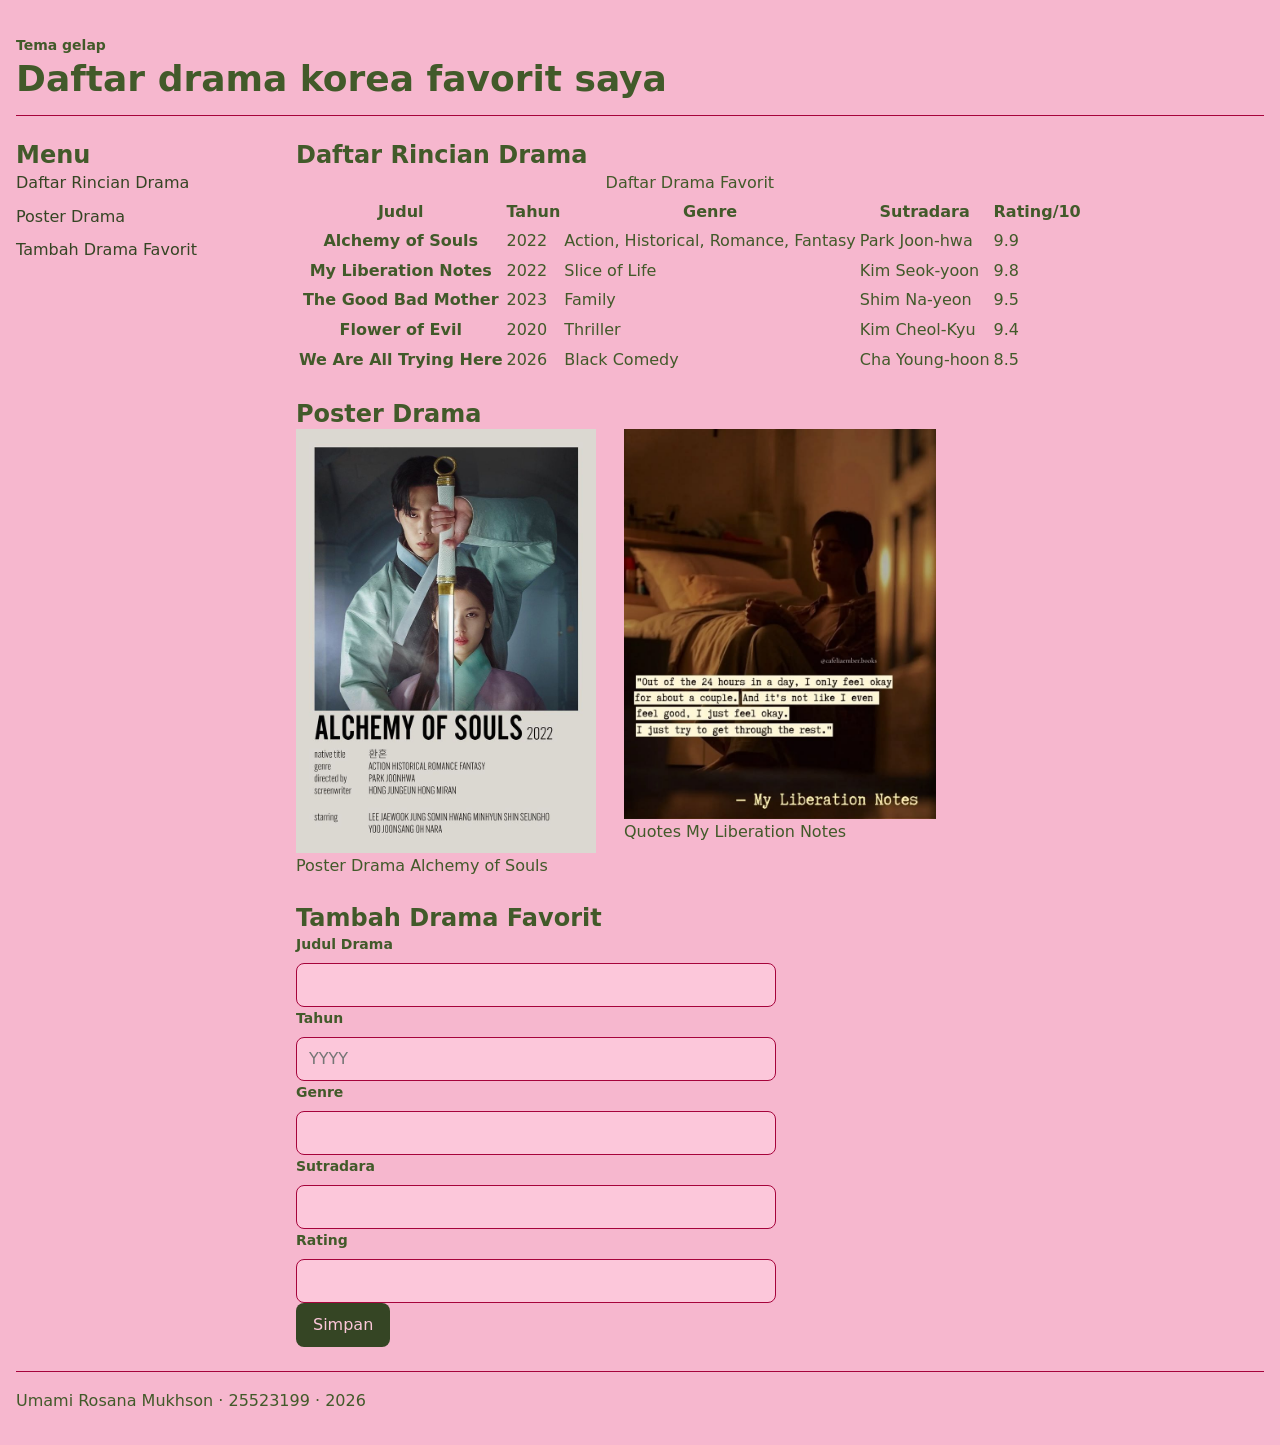
<file: worksheet-p8/profil.html>
<!DOCTYPE html>

<html lang="id">
<head>
    <meta charset="UTF-8">
    <meta name="viewport" content="width=device-width, initial-scale=1.0">

  <!-- TODO C.1: buat <header> di sini.
       Isinya: satu <h1> berisi judul halaman Anda.
       Di dalamnya juga ada <nav> berisi 3 tautan ke bagian halaman. -->


  <title>Daftar drama korea favorit saya</title>
 
  <!-- urutan ini yang benar: token -> dasar -> tata letak -> komponen -> tema -->
  <link rel="stylesheet" href="tokens.css">
  <link rel="stylesheet" href="base.css">
  <link rel="stylesheet" href="layout.css">
  <link rel="stylesheet" href="komponen.css">
  <link rel="stylesheet" href="tema.css">
  <link rel="stylesheet" href="responsif.css">
</head>
<body>
   <div class="page">
  <header>
    <div class="header-baris">
    
    
    <!-- tombol tema -->
    <input type="checkbox" id="tema" class="pengalih-tema">
    <label for="tema" class="tombol-tema">Tema gelap</label>
    <h1>Daftar drama korea favorit saya</h1>
  </div>
  </header>

<!-- MAIN DGN 2kolom(sidebar dan konten)-->
    <main class="isi">
      <!-- SIDEBAR KIRI -->
      <aside class="sisi">
        <h2>Menu</h2>
        <nav>
          <ul>
            <li><a href="#Daftar-Rincian-Drama">Daftar Rincian Drama</a></li>
            <li><a href="#Poster-Drama">Poster Drama</a></li>
            <li><a href="#Tambah-Drama-Favorit">Tambah Drama Favorit</a></li>
          </ul>
        </nav>
      </aside>
<!-- TODO C.2: buat <main> di sini sebagai pembungkus semua bagian isi.
       Di dalamnya ada 2 <section>, masing-masing punya <h2> sendiri. --> 
    <!-- KONTEN KANAN -->
    <div class="utama">
    <section id="Daftar-Rincian-Drama">
      <h2>Daftar Rincian Drama</h2>
      <!-- tabel Anda nanti di sini (Lembar D) -->
       <!-- TODO D.1: di dalam section pertama, buat tabel data Anda.
         Wajib ada: <caption>, <thead>, <th scope="col">, dan minimal 3 baris data. -->
    <!-- <div class="galeri"> -->
    <div class="kartu">
    <div class="table-wrap">
    <table>
    <caption>Daftar Drama Favorit</caption>
    <thead>
        <tr>
        <th scope="col">Judul</th>
        <th scope="col">Tahun</th>
        <th scope="col">Genre</th>
        <th scope="col">Sutradara</th>
        <th scope="col">Rating/10</th>
        </tr>
    </thead>
    <tbody>
        <tr>
        <th scope="row">Alchemy of Souls</th>
        <td>2022</td>
        <td>Action, Historical, Romance, Fantasy</td>
        <td>Park Joon-hwa</td>
        <td>9.9</td>
        </tr>

        <tr>
        <th scope="row">My Liberation Notes</th>
        <td>2022</td>
        <td>Slice of Life</td>
        <td>Kim Seok-yoon</td>
        <td>9.8</td>
        </tr>

        <tr>
        <th scope="row">The Good Bad Mother</th>
        <td>2023</td>
        <td>Family</td>
        <td>Shim Na-yeon</td>
        <td>9.5</td>
        </tr>

        <tr>
        <th scope="row">Flower of Evil</th>
        <td>2020</td>
        <td>Thriller</td>
        <td>Kim Cheol-Kyu</td>
        <td>9.4</td>
        </tr>

        <tr>
        <th scope="row">We Are All Trying Here</th>
        <td>2026</td>
        <td>Black Comedy</td>
        <td>Cha Young-hoon</td>
        <td>8.5</td>
        </tr>
    </tbody>
    </table>
    </div>
    </div>
    </section>

    <!-- bagian gambar -->
     <section id="Poster-Drama">
    <h2>Poster Drama</h2>
    <div class="galeri">
    <figure class="kartu sorotan">
    <img src="aos.jpg" alt="Poster drama Alchemy of Souls" width="300" height="360" loading="lazy">
    <figcaption>Poster Drama Alchemy of Souls</figcaption>
    </figure>
    
    <figure class="kartu sorotan">
    <img src="mylib.jpg" alt="Quotes dari drama My Liberation Notes" width="330" height="410" loading="lazy">
    <figcaption>Quotes My Liberation Notes</figcaption>
    </figure>
    </div>
  </section>
  
<!-- TODO E.1: di dalam section kedua, buat form Anda.
         Wajib ada: minimal 3 kolom, setiap kolom punya <label for> yang
         cocok dengan id input-nya, dan satu atribut validasi. -->
       <section id="Tambah-Drama-Favorit">
        <h2>Tambah Drama Favorit</h2>

        <form action="/simpan" method="post">
            <div class="form-kolom">
            <label for="Judul-Drama">Judul Drama</label>
            <input type="text" id="Judul-Drama" name="Judul-Drama" required>
            <span class="pesan-galat">Judul wajib diisi.</span>
            </div>
            <div class="form-kolom">
            <label for="Tahun">Tahun</label>
            <input type="number" id="Tahun" name="Tahun" min="1900" max="2026" placeholder="YYYY">
            <span class="pesan-galat">Tahun harus antara 1900–2026.</span>
            </div>
            <div class="form-kolom">
            <label for="genre">Genre</label>
            <input type="text" id="genre" name="genre" required>
            <span class="pesan-galat">Genre wajib diisi.</span>
            </div>
            <div class="form-kolom">
            <label for="Sutradara">Sutradara</label>
            <input type="text" id="Sutradara" name="Sutradara" required>
            <span class="pesan-galat">Sutradara wajib diisi.</span>
            </div>
            <div class="form-kolom">
            <label for="Rating">Rating</label>
            <input type="number" id="Rating" name="Rating" min="1" max="10">
            <span class="pesan-galat">Rating harus antara 1–10.</span>
            </div>
            <button type="submit">Simpan</button>
        </form>
        </section> 
    </div>
  </main>
 <!-- TODO C.3: buat <footer> di sini.
       Isinya: nama Anda, NIM Anda, dan tahun. -->
  <footer class="footer">
    <p>Umami Rosana Mukhson · 25523199 · 2026</p>
  </footer>
  </div>
  <script type="module" src="js/app.js"></script>
</body>
</html>
</file>
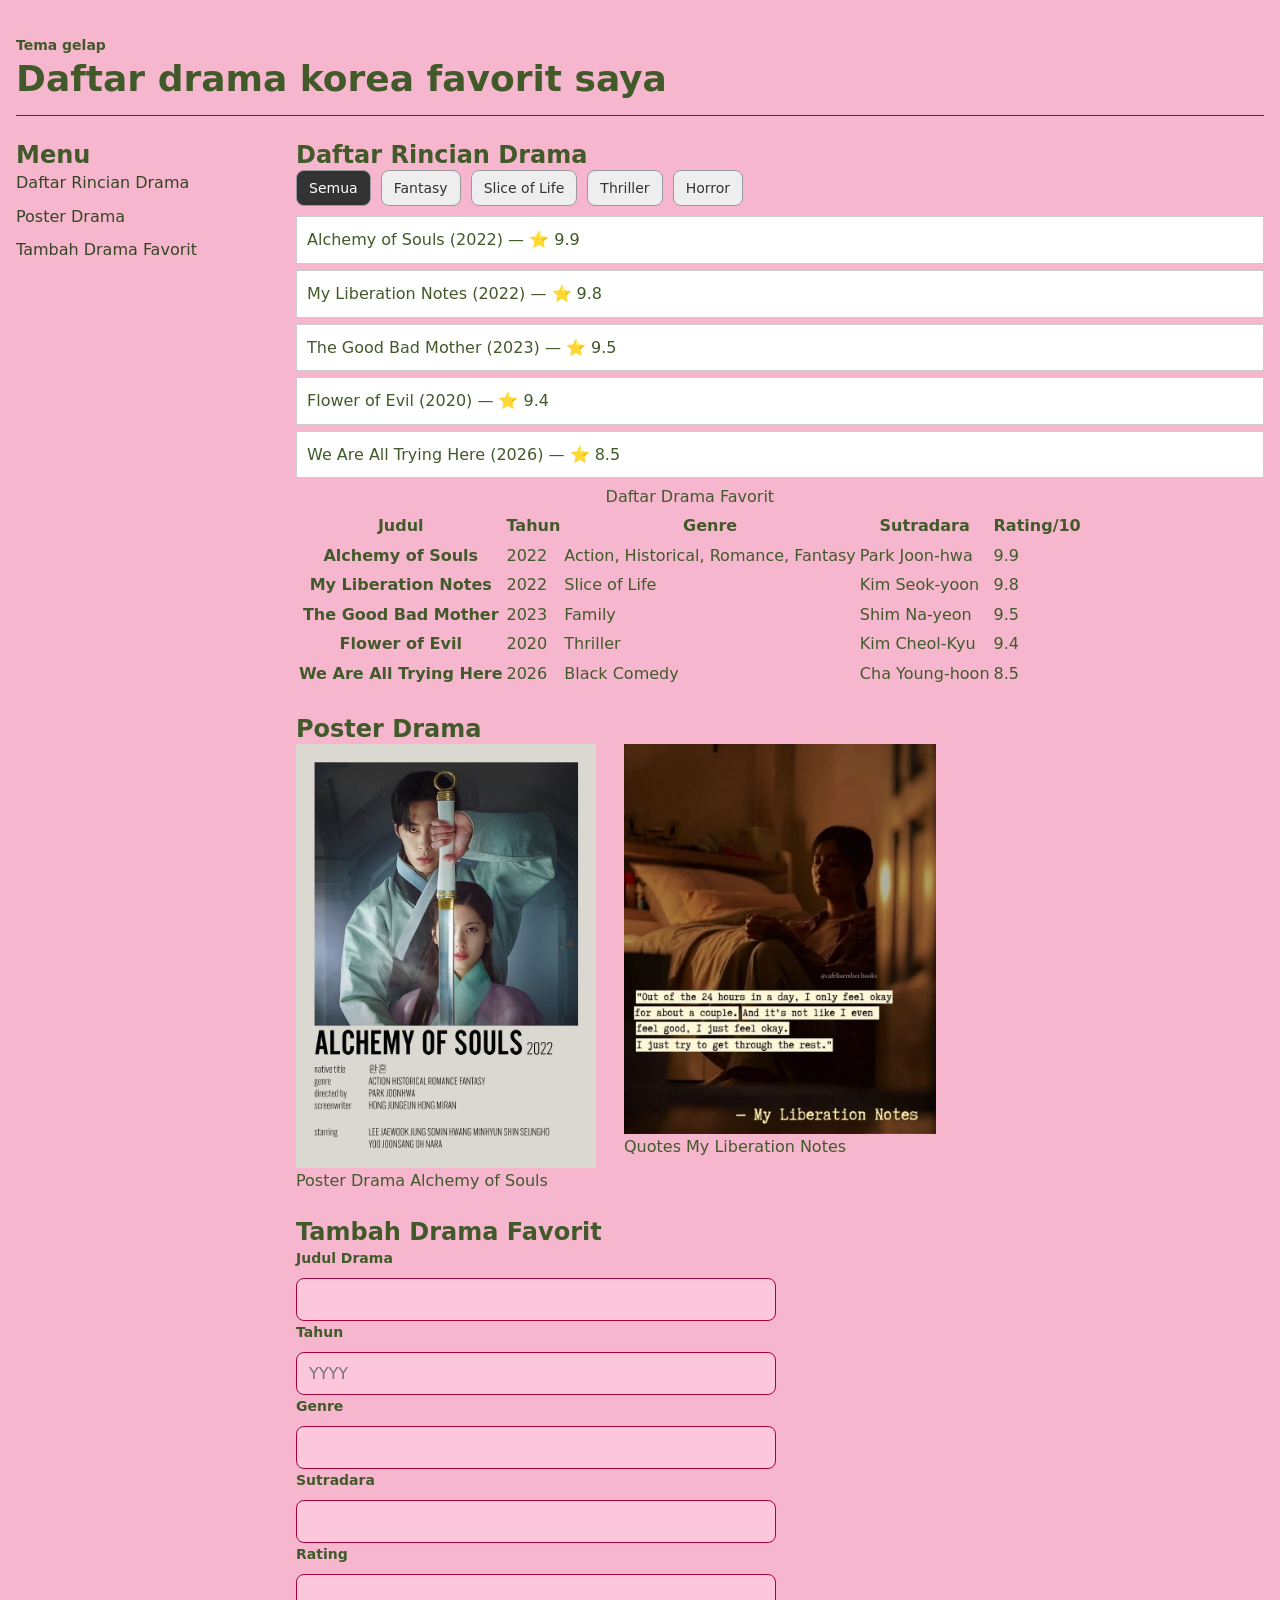
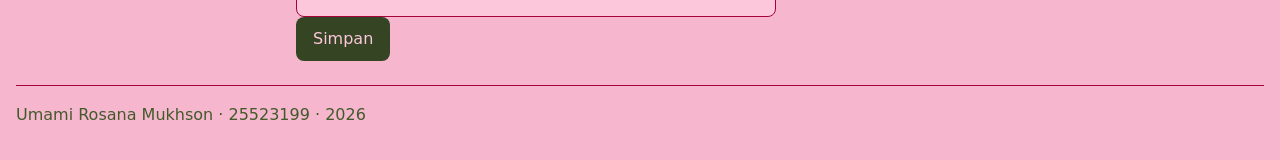
<file: worksheet-p9/profil.html>
<!DOCTYPE html>

<html lang="id">
<head>
    <meta charset="UTF-8">
    <meta name="viewport" content="width=device-width, initial-scale=1.0">

  <!-- TODO C.1: buat <header> di sini.
       Isinya: satu <h1> berisi judul halaman Anda.
       Di dalamnya juga ada <nav> berisi 3 tautan ke bagian halaman. -->


  <title>Daftar drama korea favorit saya</title>
 
  <!-- urutan ini yang benar: token -> dasar -> tata letak -> komponen -> tema -->
  <link rel="stylesheet" href="tokens.css">
  <link rel="stylesheet" href="base.css">
  <link rel="stylesheet" href="layout.css">
  <link rel="stylesheet" href="komponen.css">
  <link rel="stylesheet" href="tema.css">
  <link rel="stylesheet" href="responsif.css">
</head>
<body>
   <div class="page">
  <header>
    <div class="header-baris">
    
    
    <!-- tombol tema -->
    <input type="checkbox" id="tema" class="pengalih-tema">
    <label for="tema" class="tombol-tema">Tema gelap</label>
    <h1>Daftar drama korea favorit saya</h1>
  </div>
  </header>

<!-- MAIN DGN 2kolom(sidebar dan konten)-->
    <main class="isi">
      <!-- SIDEBAR KIRI -->
      <aside class="sisi">
        <h2>Menu</h2>
        <nav>
          <ul>
            <li><a href="#Daftar-Rincian-Drama">Daftar Rincian Drama</a></li>
            <li><a href="#Poster-Drama">Poster Drama</a></li>
            <li><a href="#Tambah-Drama-Favorit">Tambah Drama Favorit</a></li>
          </ul>
        </nav>
      </aside>
<!-- TODO C.2: buat <main> di sini sebagai pembungkus semua bagian isi.
       Di dalamnya ada 2 <section>, masing-masing punya <h2> sendiri. --> 
    <!-- KONTEN KANAN -->
    <div class="utama">
    <section id="Daftar-Rincian-Drama">
      <h2>Daftar Rincian Drama</h2>
      <!-- tabel Anda nanti di sini (Lembar D) -->
       <!-- TODO D.1: di dalam section pertama, buat tabel data Anda.
         Wajib ada: <caption>, <thead>, <th scope="col">, dan minimal 3 baris data. -->
    <!-- <div class="galeri"> -->
    <!-- Tombol filter -->
    <div id="filter">
      <button data-kategori="semua">Semua</button>
      <button data-kategori="Fantasy">Fantasy</button>
      <button data-kategori="Slice of Life">Slice of Life</button>
      <button data-kategori="Thriller">Thriller</button>
      <button data-kategori="Horror">Horror</button>
    </div>

      <!-- Wadah daftar (kosong, akan diisi JS) -->
    <div id="daftar"></div>

    <!-- Pesan kosong (tersembunyi default) -->
    <p id="kosong" hidden>Tidak ada drama di kategori ini.</p>
  

    <div class="kartu">
    <div class="table-wrap">
    <table>
    <caption>Daftar Drama Favorit</caption>
    <thead>
        <tr>
        <th scope="col">Judul</th>
        <th scope="col">Tahun</th>
        <th scope="col">Genre</th>
        <th scope="col">Sutradara</th>
        <th scope="col">Rating/10</th>
        </tr>
    </thead>
    <tbody>
        <tr>
        <th scope="row">Alchemy of Souls</th>
        <td>2022</td>
        <td>Action, Historical, Romance, Fantasy</td>
        <td>Park Joon-hwa</td>
        <td>9.9</td>
        </tr>

        <tr>
        <th scope="row">My Liberation Notes</th>
        <td>2022</td>
        <td>Slice of Life</td>
        <td>Kim Seok-yoon</td>
        <td>9.8</td>
        </tr>

        <tr>
        <th scope="row">The Good Bad Mother</th>
        <td>2023</td>
        <td>Family</td>
        <td>Shim Na-yeon</td>
        <td>9.5</td>
        </tr>

        <tr>
        <th scope="row">Flower of Evil</th>
        <td>2020</td>
        <td>Thriller</td>
        <td>Kim Cheol-Kyu</td>
        <td>9.4</td>
        </tr>

        <tr>
        <th scope="row">We Are All Trying Here</th>
        <td>2026</td>
        <td>Black Comedy</td>
        <td>Cha Young-hoon</td>
        <td>8.5</td>
        </tr>
    </tbody>
    </table>
    </div>
    </div>
    </section>

    <!-- bagian gambar -->
     <section id="Poster-Drama">
    <h2>Poster Drama</h2>
    <div class="galeri">
    <figure class="kartu sorotan">
    <img src="aos.jpg" alt="Poster drama Alchemy of Souls" width="300" height="360" loading="lazy">
    <figcaption>Poster Drama Alchemy of Souls</figcaption>
    </figure>
    
    <figure class="kartu sorotan">
    <img src="mylib.jpg" alt="Quotes dari drama My Liberation Notes" width="330" height="410" loading="lazy">
    <figcaption>Quotes My Liberation Notes</figcaption>
    </figure>
    </div>
  </section>
  
<!-- TODO E.1: di dalam section kedua, buat form Anda.
         Wajib ada: minimal 3 kolom, setiap kolom punya <label for> yang
         cocok dengan id input-nya, dan satu atribut validasi. -->
       <section id="Tambah-Drama-Favorit">
        <h2>Tambah Drama Favorit</h2>

        <form id="formDrama" novalidate>
            <div class="form-kolom">
            <label for="Judul-Drama">Judul Drama</label>
            <input type="text" id="Judul-Drama" name="Judul-Drama" required>
            <span class="pesan-galat">Judul wajib diisi.</span>
            </div>
            <div class="form-kolom">
            <label for="Tahun">Tahun</label>
            <input type="number" id="Tahun" name="Tahun" min="1900" max="2026" placeholder="YYYY">
            <span class="pesan-galat">Tahun harus antara 1900–2026.</span>
            </div>
            <div class="form-kolom">
            <label for="genre">Genre</label>
            <input type="text" id="genre" name="genre" required>
            <span class="pesan-galat">Genre wajib diisi.</span>
            </div>
            <div class="form-kolom">
            <label for="Sutradara">Sutradara</label>
            <input type="text" id="Sutradara" name="Sutradara" required>
            <span class="pesan-galat">Sutradara wajib diisi.</span>
            </div>
            <div class="form-kolom">
            <label for="Rating">Rating</label>
            <input type="number" id="Rating" name="Rating" min="1" max="10">
            <span class="pesan-galat">Rating harus antara 1–10.</span>
            </div>
            <button type="submit">Simpan</button>
        </form>
        </section> 
    </div>
  </main>
 <!-- TODO C.3: buat <footer> di sini.
       Isinya: nama Anda, NIM Anda, dan tahun. -->
  <footer class="footer">
    <p>Umami Rosana Mukhson · 25523199 · 2026</p>
  </footer>
  </div>
  <script type="module" src="js/app.js"></script>
  <script type="module" src="js/dom.js"></script>
</body>
</html>
</file>
<file: worksheet-p10/tokens.css>
/* LAPIS 1 — primitif: nilai mentah, tidak menyebut peran apa pun */
:root {
  --pink-300:  #F6B7CE;
  --green-700:  #425A2A;
  --pink-200:   #FCC7DA;
  --pink-800:  #FC2D75;
  --green-800:  #354524;
  --green-900:  #A6033B;
  --black:   #000000;
 
  --space-1: 0.25rem;
  --space-2: 0.5rem;
  --space-3: 0.75rem;
  --space-4: 1rem;
  --space-6: 1.5rem;
  --radius-md: 0.5rem;
  --shadow-1:  0 1px 3px rgba(0, 0, 0, .10);
  --text-sm:  0.875rem;
  --text-md:  1rem;
  --text-xl:  1.5rem;
  --text-3xl: 2.25rem;
}
 
/* LAPIS 2 — semantik: peran. Isinya mengacu ke lapis 1. */
:root {
  --color-bg:       #F6B7CE;
  --color-fg:       #425A2A;
  --color-surface:  #FCC7DA;
  --color-border:   #A6033B;
  --color-primary:  #354524;
  --color-danger:   #A6033B;
  --color-focus:    #000000;

  --card-pad:    var(--space-4);
  --section-gap: var(--space-6);
  --label-gap:   var(--space-2);
  --tight-gap:   var(--space-1);

  --radius-pill:   var(--radius-full);
  --shadow-card:   var(--shadow-1);

  --text-body:    var(--text-md);
  --text-caption: var(--text-sm);
  --text-heading: var(--text-xl);
  --text-title:   var(--text-3xl);
}
</file>
<file: worksheet-p10/base.css>
/* box-sizing ditulis paling atas, sebelum aturan lain apa pun.  Ini satu-satunya aturan yang 
boleh berada di atas segalanya, karena mengubah cara seluruh ukuran dihitung. Bila Anda menaruhnya di bawah, 
Anda akan menghitung lebar dengan cara lama saat menulis aturan di atasnya. */
*, *::before, *::after {
  box-sizing: border-box; /* Lebar sudah mencakup padding + border */
}
* { margin: 0; }        /* Hapus jarak bawaan browser */
img { max-width: 100%; height: auto; display: block; }

/* tabel lebar dapat digulir sendiri */
.table-wrap { overflow-x: auto; }

/* teks mengikuti ukuran huruf pengguna */
p { font-size: 1rem; line-height: 1.6; }


html {
  font-size: 100%;            /* ikuti pengaturan pengguna, jangan dipatok */
}
 
body {
  font-family: system-ui, "Segoe UI", Roboto, sans-serif;
  font-size: var(--text-md); 
  /* sudah memanggil token (dari tokens.css) */
  line-height: 1.6;           /* 1.5-1.7 nyaman untuk teks isi */
  color: var(--color-fg);
  background: var(--color-bg);
  padding: var(--space-4);
}
 
h1 { font-size: var(--text-3xl); line-height: 1.15; }
h2 { font-size: var(--text-xl);  line-height: 1.25; }
h3 { font-size: var(--text-md); }
 
/* Batasi panjang baris supaya mata mudah berpindah baris */
main p { max-width: 60ch; }
</file>
<file: worksheet-p10/layout.css>
.page {
  display: grid;
  grid-template-rows: auto 1fr auto;
  min-height: 100dvh;
}
/* grid mengatur posisi footer */

header {
  padding-block: var(--space-4);
  border-bottom: 1px solid var(--color-border);
}
 
/* Navbar (dulu .header-baris) */
.navbar {
  display: flex;
  align-items: center;          /* sumbu silang: rata tengah */
  justify-content: space-between; /* sumbu utama: judul kiri, menu kanan */
  gap: var(--space-4);
  flex-wrap: wrap;              /* turun baris di layar sempit, jangan meluber */
}
 
.sisi nav ul {
  display: flex;
  flex-direction: column;
  gap: var(--space-2);
  padding: 0;
  list-style: none;
}

.sisi a {
  color: var(--color-primary);
  text-decoration: none;
}

.sisi a:hover {
  text-decoration: underline;
}

/* .navbar {
  display: flex;
  gap: var(--space-4);
  align-items: center;
} */

/* ini sama aja kaya yang header yg sudah dibuat */

.isi {
  display: grid;
  grid-template-columns: 16rem 1fr;
  grid-template-areas:
    "sisi utama";
  gap: var(--space-6);
  padding-block: var(--space-6);
}


/* BAGIAN D.2 — KATALOG & FOOTER (Tambahkan di sini) */
/* main {
  display: flex;
  flex-direction: column;
  gap: var(--section-gap);
  padding-block: var(--space-6);
/* } KITA GANTI dengan class isi dengan format, jangan biarkan ada 2 aturan nnti bentrok */ 

.sisi {
  grid-area: sisi;
}

.utama {
  display: flex;
  flex-direction: column;
  gap: var(--section-gap);
  min-width: 0;        /* penting! biar tidak meluber */
}

.galeri {
  display: grid;  /* aktifkan mode grid */
  grid-template-columns: repeat(auto-fit, minmax(16rem, 1fr));
  gap: var(--space-4);
}

.kartu__kaki {
  display: flex;
  align-items: center;
  justify-content: space-between;
  gap: var(--space-2);
}


.footer {
  padding-block: var(--space-4);
  border-top: 1px solid var(--color-border);
  color: var(--color-fg);
  font-size: var(--text-sm);
}
</file>
<file: worksheet-p10/komponen.css>
.form-kolom {
  display: flex;
  flex-direction: column;
  gap: var(--space-2);          /* jarak label ke isian, seragam */
  max-width: 30rem;             /* batas lebar form agar tidak full halaman */
}

label {
  font-size: var(--text-sm);
  font-weight: 600;
}

input, select, textarea {
  font: inherit;                /* kolom isian ikut ukuran huruf halaman */
  padding: var(--space-2) var(--space-3);
  border: 1px solid var(--color-border);
  border-radius: var(--radius-md);
  background: var(--color-surface);
  color: var(--color-fg);
}

button {
  font: inherit;
  padding: var(--space-2) var(--space-4);
  border: 1px solid transparent;
  border-radius: var(--radius-md);
  background: var(--color-primary);
  color: var(--color-surface);
  cursor: pointer;
  align-self: flex-start;       /* tombol tidak melebar mengikuti form */
}

:focus-visible {
  outline: 2px solid var(--color-focus);
  outline-offset: 2px;
}

input:user-invalid {
  border-color: var(--color-danger);
  border-width: 2px;
}

.pesan-galat {
  display: none;
  color: var(--color-danger);
  font-size: var(--text-sm);
}

.form-kolom:has(input:user-invalid) .pesan-galat {
  display: block;
}

.galeri {
  display: grid;
  grid-template-columns: repeat(auto-fit, minmax(16rem, 1fr));
  gap: var(--space-4);
}

.kartu__kaki {
  display: flex;
  align-items: center;
  justify-content: space-between;
  gap: var(--space-2);
}

figure, table, input {
  min-width: 0;                 /* izinkan elemen menyusut, bukan meluber */
}

figcaption, th, td, h1, h2, h3 {
  overflow-wrap: anywhere;      /* teks panjang membungkus, bukan melebarkan kolom */
}

/* p9p9p9p9p9p9p9p9p9p9p9pp9p9p9p9p9p9p9pp9p9p9p9p */

#filter {
  margin-bottom: 10px;
}

#filter button {
  padding: 6px 12px;
  margin-right: 5px;
  border: 1px solid #999;
  background: #eee;
  color: #333;
  cursor: pointer;
  font-size: 14px;
}

#filter button.aktif {
  background: #333;
  color: white;
}

#daftar {
  list-style: none;
  padding: 0;
}

.kartu-drama {
  background: white;
  border: 1px solid #ccc;
  padding: 10px;
  margin-bottom: 6px;
}

/* GALAT DAN FORM */
.pesan-galat {
  display: none;
  color: red;
  font-size: 13px;
}

input[aria-invalid="true"] ~ .pesan-galat {
  display: block;
}

input[aria-invalid="true"] {
  border-color: red;
}
</file>
<file: worksheet-p10/tema.css>
/* Ikut pengaturan sistem: lapis semantik saja yang diganti */
@media (prefers-color-scheme: dark) {
  :root {
    --color-bg:      #0F172A;
    --color-fg:      #E2E8F0;
    --color-surface: #1E293B;
    --color-border:  #64748B;
    --color-primary: #7DA9F7;   /* versi lebih terang agar kontras tetap lolos */
    --color-danger:  #FF8A8A;
    --color-focus:   #FFC000;
    --shadow-1:      0 1px 3px rgba(0, 0, 0, .45);
  }
}

/* 2. TEMA MANUAL (dikontrol tombol) — HARUS di bawah @media */
:root:has(#tema:checked) {
  --color-bg:      #0F172A;
  --color-fg:      #E2E8F0;
  --color-surface: #1E293B;
  --color-border:  #64748B;
  --color-primary: #7DA9F7;
  --color-danger:  #FF8A8A;
  --color-focus:   #FFC000;
  --shadow-1:      0 1px 3px rgba(0, 0, 0, .45);
}

/* 3. GAYA TOMBOL */
.pengalih-tema {
  position: absolute;
  opacity: 0;
  pointer-events: none;
}

.tombol-tema {
  cursor: pointer;
  color: var(--color-fg);
  font-size: var(--text-sm);
  user-select: none;
}

.tombol-tema:hover {
  background: var(--color-primary);
  color: var(--color-surface);
}
</file>
<file: worksheet-p10/responsif.css>
/* dasar: berlaku di semua lebar */
.isi {
  /* display: grid; */
  grid-template-columns: 1fr;
  /* gap: var(--space-4); */
}

.galeri {
  /* display: grid; sdh ada di layout*/
  grid-template-columns: 1fr;
  /* gap: var(--space-4); */
}

/* tablet: galeri dua kolom */
@media (min-width: 48rem) {
  .galeri { grid-template-columns: repeat(2, 1fr); }
}

/* desktop: sidebar bersanding dengan konten */
@media (min-width: 60rem) {
  .isi { grid-template-columns: 16rem 1fr; }
  .galeri { grid-template-columns: repeat(3, 1fr); }
}

/* gambar tidak melebihi wadahnya */
img { 
    max-width: 100%; 
    height: auto; 
}

/* tabel lebar dapat digulir sendiri */
.table-wrap { 
    overflow-x: auto; 
}

/* teks mengikuti ukuran huruf pengguna */
p { 
    font-size: 1rem; 
    line-height: 1.6; 
}
</file>
<file: worksheet-p11/tokens.css>
/* LAPIS 1 — primitif: nilai mentah, tidak menyebut peran apa pun */
:root {
  --pink-300:  #F6B7CE;
  --green-700:  #425A2A;
  --pink-200:   #FCC7DA;
  --pink-800:  #FC2D75;
  --green-800:  #354524;
  --green-900:  #A6033B;
  --black:   #000000;
 
  --space-1: 0.25rem;
  --space-2: 0.5rem;
  --space-3: 0.75rem;
  --space-4: 1rem;
  --space-6: 1.5rem;
  --radius-md: 0.5rem;
  --shadow-1:  0 1px 3px rgba(0, 0, 0, .10);
  --text-sm:  0.875rem;
  --text-md:  1rem;
  --text-xl:  1.5rem;
  --text-3xl: 2.25rem;
}
 
/* LAPIS 2 — semantik: peran. Isinya mengacu ke lapis 1. */
:root {
  --color-bg:       #F6B7CE;
  --color-fg:       #425A2A;
  --color-surface:  #FCC7DA;
  --color-border:   #A6033B;
  --color-primary:  #354524;
  --color-danger:   #A6033B;
  --color-focus:    #000000;

  --card-pad:    var(--space-4);
  --section-gap: var(--space-6);
  --label-gap:   var(--space-2);
  --tight-gap:   var(--space-1);

  --radius-pill:   var(--radius-full);
  --shadow-card:   var(--shadow-1);

  --text-body:    var(--text-md);
  --text-caption: var(--text-sm);
  --text-heading: var(--text-xl);
  --text-title:   var(--text-3xl);
}
</file>
<file: worksheet-p11/base.css>
/* box-sizing ditulis paling atas, sebelum aturan lain apa pun.  Ini satu-satunya aturan yang 
boleh berada di atas segalanya, karena mengubah cara seluruh ukuran dihitung. Bila Anda menaruhnya di bawah, 
Anda akan menghitung lebar dengan cara lama saat menulis aturan di atasnya. */
*, *::before, *::after {
  box-sizing: border-box; /* Lebar sudah mencakup padding + border */
}
* { margin: 0; }        /* Hapus jarak bawaan browser */
img { max-width: 100%; height: auto; display: block; }

/* tabel lebar dapat digulir sendiri */
.table-wrap { overflow-x: auto; }

/* teks mengikuti ukuran huruf pengguna */
p { font-size: 1rem; line-height: 1.6; }


html {
  font-size: 100%;            /* ikuti pengaturan pengguna, jangan dipatok */
}
 
body {
  font-family: system-ui, "Segoe UI", Roboto, sans-serif;
  font-size: var(--text-md); 
  /* sudah memanggil token (dari tokens.css) */
  line-height: 1.6;           /* 1.5-1.7 nyaman untuk teks isi */
  color: var(--color-fg);
  background: var(--color-bg);
  padding: var(--space-4);
}
 
h1 { font-size: var(--text-3xl); line-height: 1.15; }
h2 { font-size: var(--text-xl);  line-height: 1.25; }
h3 { font-size: var(--text-md); }
 
/* Batasi panjang baris supaya mata mudah berpindah baris */
main p { max-width: 60ch; }
</file>
<file: worksheet-p11/layout.css>
.page {
  display: grid;
  grid-template-rows: auto 1fr auto;
  min-height: 100dvh;
  max-width: 75rem;       /* Batasi lebar halaman sekitar 1200px */
  margin-inline: auto;    /* KUNCI: Membuat seluruh halaman berada di tengah layar */
  padding-inline: var(--space-4); /* Beri jarak aman dari tepi layar monitor */
}
/* grid mengatur posisi footer */

header {
  padding-block: var(--space-4);
  border-bottom: 1px solid var(--color-border);
}
 
/* Navbar (dulu .header-baris) */
.navbar {
  display: flex;
  align-items: center;          /* sumbu silang: rata tengah */
  justify-content: space-between; /* sumbu utama: judul kiri, menu kanan */
  gap: var(--space-4);
  flex-wrap: wrap;              /* turun baris di layar sempit, jangan meluber */
}
 
.sisi nav ul {
  display: flex;
  flex-direction: column;
  gap: var(--space-2);
  padding: 0;
  list-style: none;
}

.sisi a {
  color: var(--color-primary);
  text-decoration: none;
}

.sisi a:hover {
  text-decoration: underline;
}

/* .navbar {
  display: flex;
  gap: var(--space-4);
  align-items: center;
} */

/* ini sama aja kaya yang header yg sudah dibuat */

.isi {
  display: grid;
  grid-template-columns: 16rem 1fr;
  grid-template-areas:
    "sisi utama";
  gap: var(--space-6);
  padding-block: var(--space-6);
}


/* BAGIAN D.2 — KATALOG & FOOTER (Tambahkan di sini) */
/* main {
  display: flex;
  flex-direction: column;
  gap: var(--section-gap);
  padding-block: var(--space-6);
/* } KITA GANTI dengan class isi dengan format, jangan biarkan ada 2 aturan nnti bentrok */ 

.sisi {
  grid-area: sisi;
}

.utama {
  display: flex;
  flex-direction: column;
  gap: var(--section-gap);
  min-width: 0;        /* penting! biar tidak meluber */
}

.galeri {
  display: grid;  /* aktifkan mode grid */
  grid-template-columns: repeat(auto-fit, minmax(16rem, 1fr));
  gap: var(--space-4);
}

.kartu__kaki {
  display: flex;
  align-items: center;
  justify-content: space-between;
  gap: var(--space-2);
}


.footer {
  padding-block: var(--space-4);
  border-top: 1px solid var(--color-border);
  color: var(--color-fg);
  font-size: var(--text-sm);
}
</file>
<file: worksheet-p11/komponen.css>
.form-kolom {
  display: flex;
  flex-direction: column;
  gap: var(--space-2);          /* jarak label ke isian, seragam */
  max-width: 30rem;             /* batas lebar form agar tidak full halaman */
}

/* Tambahkan di komponen.css */
#formDrama {
  display: flex;
  flex-direction: column;
  gap: var(--space-4);  /* KUNCI: Memberi jarak seragam 1rem antar kolom dan ke tombol */
  max-width: 30rem;
}

label {
  font-size: var(--text-sm);
  font-weight: 600;
}

input, select, textarea {
  font: inherit;                /* kolom isian ikut ukuran huruf halaman */
  padding: var(--space-2) var(--space-3);
  border: 1px solid var(--color-border);
  border-radius: var(--radius-md);
  background: var(--color-surface);
  color: var(--color-fg);
}

button {
  font: inherit;
  padding: var(--space-2) var(--space-4);
  border: 1px solid transparent;
  border-radius: var(--radius-md);
  background: var(--color-primary);
  color: var(--color-surface);
  cursor: pointer;
  align-self: flex-start;       /* tombol tidak melebar mengikuti form */
}

:focus-visible {
  outline: 2px solid var(--color-focus);
  outline-offset: 2px;
}

input:user-invalid {
  border-color: var(--color-danger);
  border-width: 2px;
}

.pesan-galat {
  display: none;
  color: var(--color-danger);
  font-size: var(--text-sm);
}

.form-kolom:has(input:user-invalid) .pesan-galat {
  display: block;
}

.galeri {
  display: grid;
  grid-template-columns: repeat(auto-fit, minmax(16rem, 1fr));
  gap: var(--space-4);
}

.kartu__kaki {
  display: flex;
  align-items: center;
  justify-content: space-between;
  gap: var(--space-2);
}

figure, table, input {
  min-width: 0;                 /* izinkan elemen menyusut, bukan meluber */
}

figcaption, th, td, h1, h2, h3 {
  overflow-wrap: anywhere;      /* teks panjang membungkus, bukan melebarkan kolom */
}

/* p9p9p9p9p9p9p9p9p9p9p9pp9p9p9p9p9p9p9pp9p9p9p9p */

#filter {
  display: flex;
  flex-wrap: wrap;
  gap: var(--space-2);
  margin-bottom: var(--space-4);
}

#filter button {
  font: inherit;
  padding: var(--space-2) var(--space-3);
  border: 1px solid var(--color-border);
  border-radius: var(--radius-md);
  background: var(--color-surface);
  color: var(--color-fg);
  cursor: pointer;
  font-size: var(--text-sm);
  transition: all 0.2s ease;
}

#filter button:hover {
  border-color: var(--color-primary);
}

#filter button.aktif {
  background: var(--color-primary);
  color: var(--color-bg);
  font-weight: 600;
}

#daftar {
  list-style: none;
  padding: 0;
  display: flex;
  flex-direction: column;
  gap: var(--space-2);
  max-width: 45rem; /* Batasi lebar kartu agar tidak melar kepanjangan */
}

.kartu-drama {
  bdisplay: flex;
  justify-content: space-between;
  align-items: center;
  background: var(--color-surface); /* Ikut gelap saat mode gelap */
  color: var(--color-fg);           /* Teks otomatis kontras */
  border: 1px solid var(--color-border);
  border-radius: var(--radius-md);
  padding: var(--space-3) var(--space-4);
  box-shadow: var(--shadow-1);
}

/* GALAT DAN FORM */
.pesan-galat {
  display: none;
  color: red;
  font-size: 13px;
}

input[aria-invalid="true"] ~ .pesan-galat {
  display: block;
}

input[aria-invalid="true"] {
  border-color: red;
}
</file>
<file: worksheet-p11/tema.css>
/* Ikut pengaturan sistem: lapis semantik saja yang diganti */
@media (prefers-color-scheme: dark) {
  :root {
    --color-bg:      #0F172A;
    --color-fg:      #E2E8F0;
    --color-surface: #1E293B;
    --color-border:  #64748B;
    --color-primary: #7DA9F7;   /* versi lebih terang agar kontras tetap lolos */
    --color-danger:  #FF8A8A;
    --color-focus:   #FFC000;
    --shadow-1:      0 1px 3px rgba(0, 0, 0, .45);
  }
}

/* 2. TEMA MANUAL (dikontrol tombol) — HARUS di bawah @media */
:root:has(#tema:checked) {
  --color-bg:      #0F172A;
  --color-fg:      #E2E8F0;
  --color-surface: #1E293B;
  --color-border:  #64748B;
  --color-primary: #7DA9F7;
  --color-danger:  #FF8A8A;
  --color-focus:   #FFC000;
  --shadow-1:      0 1px 3px rgba(0, 0, 0, .45);
}

/* 3. GAYA TOMBOL */
.pengalih-tema {
  position: absolute;
  opacity: 0;
  pointer-events: none;
}

.tombol-tema {
  cursor: pointer;
  color: var(--color-fg);
  font-size: var(--text-sm);
  user-select: none;
}

.tombol-tema:hover {
  background: var(--color-primary);
  color: var(--color-surface);
}
</file>
<file: worksheet-p11/responsif.css>
/* dasar: berlaku di semua lebar */
.isi {
  /* display: grid; */
  grid-template-columns: 1fr;
  /* gap: var(--space-4); */
}

.galeri {
  /* display: grid; sdh ada di layout*/
  grid-template-columns: 1fr;
  /* gap: var(--space-4); */
}

/* tablet: galeri dua kolom */
@media (min-width: 48rem) {
  .galeri { grid-template-columns: repeat(2, 1fr); }
}

/* desktop: sidebar bersanding dengan konten */
@media (min-width: 60rem) {
  .isi { grid-template-columns: 16rem 1fr; }
  .galeri { grid-template-columns: repeat(3, 1fr); }
}

/* gambar tidak melebihi wadahnya */
img { 
    max-width: 100%; 
    height: auto; 
}

/* tabel lebar dapat digulir sendiri */
.table-wrap { 
    overflow-x: auto; 
}

/* teks mengikuti ukuran huruf pengguna */
p { 
    font-size: 1rem; 
    line-height: 1.6; 
}
</file>
<file: worksheet-p4/tokens.css>
/* LAPIS 1 — primitif: nilai mentah, tidak menyebut peran apa pun */
:root {
  --pink-300:  #F6B7CE;
  --green-700:  #425A2A;
  --pink-200:   #FCC7DA;
  --pink-800:  #FC2D75;
  --green-800:  #354524;
  --green-900:  #A6033B;
  --black:   #000000;
 
  --space-1: 0.25rem;
  --space-2: 0.5rem;
  --space-3: 0.75rem;
  --space-4: 1rem;
  --space-6: 1.5rem;
  --radius-md: 0.5rem;
  --shadow-1:  0 1px 3px rgba(0, 0, 0, .10);
  --text-sm:  0.875rem;
  --text-md:  1rem;
  --text-xl:  1.5rem;
  --text-3xl: 2.25rem;
}
 
/* LAPIS 2 — semantik: peran. Isinya mengacu ke lapis 1. */
:root {
  --color-bg:       #F6B7CE;
  --color-fg:       #425A2A;
  --color-surface:  #FCC7DA;
  --color-border:   #A6033B;
  --color-primary:  #354524;
  --color-danger:   #A6033B;
  --color-focus:    #000000;

  --card-pad:    var(--space-4);
  --section-gap: var(--space-6);
  --label-gap:   var(--space-2);
  --tight-gap:   var(--space-1);

  --radius-pill:   var(--radius-full);
  --shadow-card:   var(--shadow-1);

  --text-body:    var(--text-md);
  --text-caption: var(--text-sm);
  --text-heading: var(--text-xl);
  --text-title:   var(--text-3xl);
}
</file>
<file: worksheet-p4/base.css>
/* box-sizing ditulis paling atas, sebelum aturan lain apa pun.  Ini satu-satunya aturan yang 
boleh berada di atas segalanya, karena mengubah cara seluruh ukuran dihitung. Bila Anda menaruhnya di bawah, 
Anda akan menghitung lebar dengan cara lama saat menulis aturan di atasnya. */
*, *::before, *::after {
  box-sizing: border-box; /* Lebar sudah mencakup padding + border */
}
* { margin: 0; }        /* Hapus jarak bawaan browser */
img { max-width: 100%; height: auto; display: block; }

html {
  font-size: 100%;            /* ikuti pengaturan pengguna, jangan dipatok */
}
 
body {
  font-family: system-ui, "Segoe UI", Roboto, sans-serif;
  font-size: var(--text-md); 
  /* sudah memanggil token (dari tokens.css) */
  line-height: 1.6;           /* 1.5-1.7 nyaman untuk teks isi */
  color: var(--color-fg);
  background: var(--color-bg);
  padding: var(--space-4);
}
 
h1 { font-size: var(--text-3xl); line-height: 1.15; }
h2 { font-size: var(--text-xl);  line-height: 1.25; }
h3 { font-size: var(--text-md); }
 
/* Batasi panjang baris supaya mata mudah berpindah baris */
main p { max-width: 60ch; }
</file>
<file: worksheet-p4/layout.css>
header {
  padding-block: var(--space-4);
  border-bottom: 1px solid var(--color-border);
}
 
.header-baris {                /* <div class="header-baris"> di dalam header */
  display: flex;
  align-items: center;          /* sumbu silang: rata tengah */
  justify-content: space-between; /* sumbu utama: judul kiri, menu kanan */
  gap: var(--space-4);
  flex-wrap: wrap;              /* turun baris di layar sempit, jangan meluber */
}
 
nav ul {
  display: flex;
  gap: var(--space-4);
  list-style: none;             /* daftar nav tanpa butir */
  padding: 0;
}
 
nav a {
  color: var(--color-primary);
  text-decoration: none;
}
 
nav a:hover { text-decoration: underline; }

/* BAGIAN D.2 — KATALOG & FOOTER (Tambahkan di sini) */
main {
  display: flex;
  flex-direction: column;
  gap: var(--section-gap);
  padding-block: var(--space-6);
}

.katalog {
  display: flex;
  flex-wrap: wrap;
  gap: var(--space-4);
}

.kartu {
  flex: 1 1 16rem;
  background: var(--color-surface);
  border: 1px solid var(--color-border);
  border-radius: var(--radius-md);
  box-shadow: var(--shadow-1);
  padding: var(--card-pad);
}

.footer {
  margin-top: var(--space-6);
  padding-block: var(--space-4);
  border-top: 1px solid var(--color-border);
  color: var(--color-fg);
  font-size: var(--text-sm);
}
</file>
<file: worksheet-p4/komponen.css>
.form-kolom {
  display: flex;
  flex-direction: column;
  gap: var(--space-2);          /* jarak label ke isian, seragam */
}
 
label {
  font-size: var(--text-sm);
  font-weight: 600;
}
 
input, select, textarea {
  font: inherit;                /* kolom isian ikut ukuran huruf halaman */
  padding: var(--space-2) var(--space-3);
  border: 1px solid var(--color-border);
  border-radius: var(--radius-md);
  background: var(--color-surface);
  color: var(--color-fg);
}
 
button {
  font: inherit;
  padding: var(--space-2) var(--space-4);
  border: 1px solid transparent;
  border-radius: var(--radius-md);
  background: var(--color-primary);
  color: var(--color-surface);
  cursor: pointer;
}

/* :focus-visible hanya muncul saat pengguna memakai papan ketik */
:focus-visible {
  outline: 2px solid var(--color-focus);
  outline-offset: 2px;
}

/* tombol Tab untuk berpindah dari satu elemen ke elemen lain, mereka butuh garis penanda. 
Tanpa ini, mereka "buta" dan tidak tahu sedang berada di mana. */

/* benar — hanya setelah pengguna mengetik sesuatu yang tidak sah */
input:user-invalid {
  border-color: var(--color-danger);
  border-width: 2px;
}

/* Pesan galat: sembunyikan selama belum tidak-sah, tampilkan saat perlu */
.pesan-galat {
  display: none;
  color: var(--color-danger);
  font-size: var(--text-sm);
}

.form-kolom:has(input:user-invalid) .pesan-galat {
  display: block;
}

/* font inherit */
</file>
<file: worksheet-p4/tema.css>
/* Ikut pengaturan sistem: lapis semantik saja yang diganti */
@media (prefers-color-scheme: dark) {
  :root {
    --color-bg:      #0F172A;
    --color-fg:      #E2E8F0;
    --color-surface: #1E293B;
    --color-border:  #64748B;
    --color-primary: #7DA9F7;   /* versi lebih terang agar kontras tetap lolos */
    --color-danger:  #FF8A8A;
    --color-focus:   #FFC000;
    --shadow-1:      0 1px 3px rgba(0, 0, 0, .45);
  }
}

/* 2. TEMA MANUAL (dikontrol tombol) — HARUS di bawah @media */
:root:has(#tema:checked) {
  --color-bg:      #0F172A;
  --color-fg:      #E2E8F0;
  --color-surface: #1E293B;
  --color-border:  #64748B;
  --color-primary: #7DA9F7;
  --color-danger:  #FF8A8A;
  --color-focus:   #FFC000;
  --shadow-1:      0 1px 3px rgba(0, 0, 0, .45);
}

/* 3. GAYA TOMBOL */
.pengalih-tema {
  position: absolute;
  opacity: 0;
  pointer-events: none;
}

.tombol-tema {
  cursor: pointer;
  padding: var(--space-2) var(--space-3);
  border: 1px solid var(--color-border);
  border-radius: var(--radius-md);
  background: var(--color-surface);
  color: var(--color-fg);
  font-size: var(--text-sm);
  user-select: none;
}

.tombol-tema:hover {
  background: var(--color-primary);
  color: var(--color-surface);
}
</file>
<file: worksheet-p5/tokens.css>
/* LAPIS 1 — primitif: nilai mentah, tidak menyebut peran apa pun */
:root {
  --pink-300:  #F6B7CE;
  --green-700:  #425A2A;
  --pink-200:   #FCC7DA;
  --pink-800:  #FC2D75;
  --green-800:  #354524;
  --green-900:  #A6033B;
  --black:   #000000;
 
  --space-1: 0.25rem;
  --space-2: 0.5rem;
  --space-3: 0.75rem;
  --space-4: 1rem;
  --space-6: 1.5rem;
  --radius-md: 0.5rem;
  --shadow-1:  0 1px 3px rgba(0, 0, 0, .10);
  --text-sm:  0.875rem;
  --text-md:  1rem;
  --text-xl:  1.5rem;
  --text-3xl: 2.25rem;
}
 
/* LAPIS 2 — semantik: peran. Isinya mengacu ke lapis 1. */
:root {
  --color-bg:       #F6B7CE;
  --color-fg:       #425A2A;
  --color-surface:  #FCC7DA;
  --color-border:   #A6033B;
  --color-primary:  #354524;
  --color-danger:   #A6033B;
  --color-focus:    #000000;

  --card-pad:    var(--space-4);
  --section-gap: var(--space-6);
  --label-gap:   var(--space-2);
  --tight-gap:   var(--space-1);

  --radius-pill:   var(--radius-full);
  --shadow-card:   var(--shadow-1);

  --text-body:    var(--text-md);
  --text-caption: var(--text-sm);
  --text-heading: var(--text-xl);
  --text-title:   var(--text-3xl);
}
</file>
<file: worksheet-p5/base.css>
/* box-sizing ditulis paling atas, sebelum aturan lain apa pun.  Ini satu-satunya aturan yang 
boleh berada di atas segalanya, karena mengubah cara seluruh ukuran dihitung. Bila Anda menaruhnya di bawah, 
Anda akan menghitung lebar dengan cara lama saat menulis aturan di atasnya. */
*, *::before, *::after {
  box-sizing: border-box; /* Lebar sudah mencakup padding + border */
}
* { margin: 0; }        /* Hapus jarak bawaan browser */
img { max-width: 100%; height: auto; display: block; }

html {
  font-size: 100%;            /* ikuti pengaturan pengguna, jangan dipatok */
}
 
body {
  font-family: system-ui, "Segoe UI", Roboto, sans-serif;
  font-size: var(--text-md); 
  /* sudah memanggil token (dari tokens.css) */
  line-height: 1.6;           /* 1.5-1.7 nyaman untuk teks isi */
  color: var(--color-fg);
  background: var(--color-bg);
  padding: var(--space-4);
}
 
h1 { font-size: var(--text-3xl); line-height: 1.15; }
h2 { font-size: var(--text-xl);  line-height: 1.25; }
h3 { font-size: var(--text-md); }
 
/* Batasi panjang baris supaya mata mudah berpindah baris */
main p { max-width: 60ch; }
</file>
<file: worksheet-p5/layout.css>
.page {
  display: grid;
  grid-template-rows: auto 1fr auto;
  min-height: 100dvh;
}
/* grid mengatur posisi footer */

header {
  padding-block: var(--space-4);
  border-bottom: 1px solid var(--color-border);
}
 
/* Navbar (dulu .header-baris) */
.navbar {
  display: flex;
  align-items: center;          /* sumbu silang: rata tengah */
  justify-content: space-between; /* sumbu utama: judul kiri, menu kanan */
  gap: var(--space-4);
  flex-wrap: wrap;              /* turun baris di layar sempit, jangan meluber */
}
 
.sisi nav ul {
  display: flex;
  flex-direction: column;
  gap: var(--space-2);
  padding: 0;
  list-style: none;
}

.sisi a {
  color: var(--color-primary);
  text-decoration: none;
}

.sisi a:hover {
  text-decoration: underline;
}

/* .navbar {
  display: flex;
  gap: var(--space-4);
  align-items: center;
} */

/* ini sama aja kaya yang header yg sudah dibuat */

.isi {
  display: grid;
  grid-template-columns: 16rem 1fr;
  grid-template-areas:
    "sisi utama";
  gap: var(--space-6);
  padding-block: var(--space-6);
}


/* BAGIAN D.2 — KATALOG & FOOTER (Tambahkan di sini) */
/* main {
  display: flex;
  flex-direction: column;
  gap: var(--section-gap);
  padding-block: var(--space-6);
/* } KITA GANTI dengan class isi dengan format, jangan biarkan ada 2 aturan nnti bentrok */ 

.sisi {
  grid-area: sisi;
}

.utama {
  display: flex;
  flex-direction: column;
  gap: var(--section-gap);
  min-width: 0;        /* penting! biar tidak meluber */
}

.galeri {
  display: grid;  /* aktifkan mode grid */
  grid-template-columns: repeat(auto-fit, minmax(16rem, 1fr));
  gap: var(--space-4);
}

.kartu__kaki {
  display: flex;
  align-items: center;
  justify-content: space-between;
  gap: var(--space-2);
}


.footer {
  padding-block: var(--space-4);
  border-top: 1px solid var(--color-border);
  color: var(--color-fg);
  font-size: var(--text-sm);
}
</file>
<file: worksheet-p5/komponen.css>
.form-kolom {
  display: flex;
  flex-direction: column;
  gap: var(--space-2);          /* jarak label ke isian, seragam */
  max-width: 30rem;             /* batas lebar form agar tidak full halaman */
}

label {
  font-size: var(--text-sm);
  font-weight: 600;
}

input, select, textarea {
  font: inherit;                /* kolom isian ikut ukuran huruf halaman */
  padding: var(--space-2) var(--space-3);
  border: 1px solid var(--color-border);
  border-radius: var(--radius-md);
  background: var(--color-surface);
  color: var(--color-fg);
}

button {
  font: inherit;
  padding: var(--space-2) var(--space-4);
  border: 1px solid transparent;
  border-radius: var(--radius-md);
  background: var(--color-primary);
  color: var(--color-surface);
  cursor: pointer;
  align-self: flex-start;       /* tombol tidak melebar mengikuti form */
}

:focus-visible {
  outline: 2px solid var(--color-focus);
  outline-offset: 2px;
}

input:user-invalid {
  border-color: var(--color-danger);
  border-width: 2px;
}

.pesan-galat {
  display: none;
  color: var(--color-danger);
  font-size: var(--text-sm);
}

.form-kolom:has(input:user-invalid) .pesan-galat {
  display: block;
}

.galeri {
  display: grid;
  grid-template-columns: repeat(auto-fit, minmax(16rem, 1fr));
  gap: var(--space-4);
}

figure, table, input {
  min-width: 0;                 /* izinkan elemen menyusut, bukan meluber */
}

figcaption, th, td, h1, h2, h3 {
  overflow-wrap: anywhere;      /* teks panjang membungkus, bukan melebarkan kolom */
}
</file>
<file: worksheet-p5/tema.css>
/* Ikut pengaturan sistem: lapis semantik saja yang diganti */
@media (prefers-color-scheme: dark) {
  :root {
    --color-bg:      #0F172A;
    --color-fg:      #E2E8F0;
    --color-surface: #1E293B;
    --color-border:  #64748B;
    --color-primary: #7DA9F7;   /* versi lebih terang agar kontras tetap lolos */
    --color-danger:  #FF8A8A;
    --color-focus:   #FFC000;
    --shadow-1:      0 1px 3px rgba(0, 0, 0, .45);
  }
}

/* 2. TEMA MANUAL (dikontrol tombol) — HARUS di bawah @media */
:root:has(#tema:checked) {
  --color-bg:      #0F172A;
  --color-fg:      #E2E8F0;
  --color-surface: #1E293B;
  --color-border:  #64748B;
  --color-primary: #7DA9F7;
  --color-danger:  #FF8A8A;
  --color-focus:   #FFC000;
  --shadow-1:      0 1px 3px rgba(0, 0, 0, .45);
}

/* 3. GAYA TOMBOL */
.pengalih-tema {
  position: absolute;
  opacity: 0;
  pointer-events: none;
}

.tombol-tema {
  cursor: pointer;
  color: var(--color-fg);
  font-size: var(--text-sm);
  user-select: none;
}

.tombol-tema:hover {
  background: var(--color-primary);
  color: var(--color-surface);
}
</file>
<file: worksheet-p6/tokens.css>
/* LAPIS 1 — primitif: nilai mentah, tidak menyebut peran apa pun */
:root {
  --pink-300:  #F6B7CE;
  --green-700:  #425A2A;
  --pink-200:   #FCC7DA;
  --pink-800:  #FC2D75;
  --green-800:  #354524;
  --green-900:  #A6033B;
  --black:   #000000;
 
  --space-1: 0.25rem;
  --space-2: 0.5rem;
  --space-3: 0.75rem;
  --space-4: 1rem;
  --space-6: 1.5rem;
  --radius-md: 0.5rem;
  --shadow-1:  0 1px 3px rgba(0, 0, 0, .10);
  --text-sm:  0.875rem;
  --text-md:  1rem;
  --text-xl:  1.5rem;
  --text-3xl: 2.25rem;
}
 
/* LAPIS 2 — semantik: peran. Isinya mengacu ke lapis 1. */
:root {
  --color-bg:       #F6B7CE;
  --color-fg:       #425A2A;
  --color-surface:  #FCC7DA;
  --color-border:   #A6033B;
  --color-primary:  #354524;
  --color-danger:   #A6033B;
  --color-focus:    #000000;

  --card-pad:    var(--space-4);
  --section-gap: var(--space-6);
  --label-gap:   var(--space-2);
  --tight-gap:   var(--space-1);

  --radius-pill:   var(--radius-full);
  --shadow-card:   var(--shadow-1);

  --text-body:    var(--text-md);
  --text-caption: var(--text-sm);
  --text-heading: var(--text-xl);
  --text-title:   var(--text-3xl);
}
</file>
<file: worksheet-p6/base.css>
/* box-sizing ditulis paling atas, sebelum aturan lain apa pun.  Ini satu-satunya aturan yang 
boleh berada di atas segalanya, karena mengubah cara seluruh ukuran dihitung. Bila Anda menaruhnya di bawah, 
Anda akan menghitung lebar dengan cara lama saat menulis aturan di atasnya. */
*, *::before, *::after {
  box-sizing: border-box; /* Lebar sudah mencakup padding + border */
}
* { margin: 0; }        /* Hapus jarak bawaan browser */
img { max-width: 100%; height: auto; display: block; }

/* tabel lebar dapat digulir sendiri */
.table-wrap { overflow-x: auto; }

/* teks mengikuti ukuran huruf pengguna */
p { font-size: 1rem; line-height: 1.6; }


html {
  font-size: 100%;            /* ikuti pengaturan pengguna, jangan dipatok */
}
 
body {
  font-family: system-ui, "Segoe UI", Roboto, sans-serif;
  font-size: var(--text-md); 
  /* sudah memanggil token (dari tokens.css) */
  line-height: 1.6;           /* 1.5-1.7 nyaman untuk teks isi */
  color: var(--color-fg);
  background: var(--color-bg);
  padding: var(--space-4);
}
 
h1 { font-size: var(--text-3xl); line-height: 1.15; }
h2 { font-size: var(--text-xl);  line-height: 1.25; }
h3 { font-size: var(--text-md); }
 
/* Batasi panjang baris supaya mata mudah berpindah baris */
main p { max-width: 60ch; }
</file>
<file: worksheet-p6/layout.css>
.page {
  display: grid;
  grid-template-rows: auto 1fr auto;
  min-height: 100dvh;
}
/* grid mengatur posisi footer */

header {
  padding-block: var(--space-4);
  border-bottom: 1px solid var(--color-border);
}
 
/* Navbar (dulu .header-baris) */
.navbar {
  display: flex;
  align-items: center;          /* sumbu silang: rata tengah */
  justify-content: space-between; /* sumbu utama: judul kiri, menu kanan */
  gap: var(--space-4);
  flex-wrap: wrap;              /* turun baris di layar sempit, jangan meluber */
}
 
.sisi nav ul {
  display: flex;
  flex-direction: column;
  gap: var(--space-2);
  padding: 0;
  list-style: none;
}

.sisi a {
  color: var(--color-primary);
  text-decoration: none;
}

.sisi a:hover {
  text-decoration: underline;
}

/* .navbar {
  display: flex;
  gap: var(--space-4);
  align-items: center;
} */

/* ini sama aja kaya yang header yg sudah dibuat */

.isi {
  display: grid;
  grid-template-columns: 16rem 1fr;
  grid-template-areas:
    "sisi utama";
  gap: var(--space-6);
  padding-block: var(--space-6);
}


/* BAGIAN D.2 — KATALOG & FOOTER (Tambahkan di sini) */
/* main {
  display: flex;
  flex-direction: column;
  gap: var(--section-gap);
  padding-block: var(--space-6);
/* } KITA GANTI dengan class isi dengan format, jangan biarkan ada 2 aturan nnti bentrok */ 

.sisi {
  grid-area: sisi;
}

.utama {
  display: flex;
  flex-direction: column;
  gap: var(--section-gap);
  min-width: 0;        /* penting! biar tidak meluber */
}

.galeri {
  display: grid;  /* aktifkan mode grid */
  grid-template-columns: repeat(auto-fit, minmax(16rem, 1fr));
  gap: var(--space-4);
}

.kartu__kaki {
  display: flex;
  align-items: center;
  justify-content: space-between;
  gap: var(--space-2);
}


.footer {
  padding-block: var(--space-4);
  border-top: 1px solid var(--color-border);
  color: var(--color-fg);
  font-size: var(--text-sm);
}
</file>
<file: worksheet-p6/komponen.css>
.form-kolom {
  display: flex;
  flex-direction: column;
  gap: var(--space-2);          /* jarak label ke isian, seragam */
  max-width: 30rem;             /* batas lebar form agar tidak full halaman */
}

label {
  font-size: var(--text-sm);
  font-weight: 600;
}

input, select, textarea {
  font: inherit;                /* kolom isian ikut ukuran huruf halaman */
  padding: var(--space-2) var(--space-3);
  border: 1px solid var(--color-border);
  border-radius: var(--radius-md);
  background: var(--color-surface);
  color: var(--color-fg);
}

button {
  font: inherit;
  padding: var(--space-2) var(--space-4);
  border: 1px solid transparent;
  border-radius: var(--radius-md);
  background: var(--color-primary);
  color: var(--color-surface);
  cursor: pointer;
  align-self: flex-start;       /* tombol tidak melebar mengikuti form */
}

:focus-visible {
  outline: 2px solid var(--color-focus);
  outline-offset: 2px;
}

input:user-invalid {
  border-color: var(--color-danger);
  border-width: 2px;
}

.pesan-galat {
  display: none;
  color: var(--color-danger);
  font-size: var(--text-sm);
}

.form-kolom:has(input:user-invalid) .pesan-galat {
  display: block;
}

.galeri {
  display: grid;
  grid-template-columns: repeat(auto-fit, minmax(16rem, 1fr));
  gap: var(--space-4);
}

.kartu__kaki {
  display: flex;
  align-items: center;
  justify-content: space-between;
  gap: var(--space-2);
}

figure, table, input {
  min-width: 0;                 /* izinkan elemen menyusut, bukan meluber */
}

figcaption, th, td, h1, h2, h3 {
  overflow-wrap: anywhere;      /* teks panjang membungkus, bukan melebarkan kolom */
}
</file>
<file: worksheet-p6/tema.css>
/* Ikut pengaturan sistem: lapis semantik saja yang diganti */
@media (prefers-color-scheme: dark) {
  :root {
    --color-bg:      #0F172A;
    --color-fg:      #E2E8F0;
    --color-surface: #1E293B;
    --color-border:  #64748B;
    --color-primary: #7DA9F7;   /* versi lebih terang agar kontras tetap lolos */
    --color-danger:  #FF8A8A;
    --color-focus:   #FFC000;
    --shadow-1:      0 1px 3px rgba(0, 0, 0, .45);
  }
}

/* 2. TEMA MANUAL (dikontrol tombol) — HARUS di bawah @media */
:root:has(#tema:checked) {
  --color-bg:      #0F172A;
  --color-fg:      #E2E8F0;
  --color-surface: #1E293B;
  --color-border:  #64748B;
  --color-primary: #7DA9F7;
  --color-danger:  #FF8A8A;
  --color-focus:   #FFC000;
  --shadow-1:      0 1px 3px rgba(0, 0, 0, .45);
}

/* 3. GAYA TOMBOL */
.pengalih-tema {
  position: absolute;
  opacity: 0;
  pointer-events: none;
}

.tombol-tema {
  cursor: pointer;
  color: var(--color-fg);
  font-size: var(--text-sm);
  user-select: none;
}

.tombol-tema:hover {
  background: var(--color-primary);
  color: var(--color-surface);
}
</file>
<file: worksheet-p6/responsif.css>
/* dasar: berlaku di semua lebar */
.isi {
  /* display: grid; */
  grid-template-columns: 1fr;
  /* gap: var(--space-4); */
}

.galeri {
  /* display: grid; sdh ada di layout*/
  grid-template-columns: 1fr;
  /* gap: var(--space-4); */
}

/* tablet: galeri dua kolom */
@media (min-width: 48rem) {
  .galeri { grid-template-columns: repeat(2, 1fr); }
}

/* desktop: sidebar bersanding dengan konten */
@media (min-width: 60rem) {
  .isi { grid-template-columns: 16rem 1fr; }
  .galeri { grid-template-columns: repeat(3, 1fr); }
}

/* gambar tidak melebihi wadahnya */
img { 
    max-width: 100%; 
    height: auto; 
}

/* tabel lebar dapat digulir sendiri */
.table-wrap { 
    overflow-x: auto; 
}

/* teks mengikuti ukuran huruf pengguna */
p { 
    font-size: 1rem; 
    line-height: 1.6; 
}
</file>
<file: worksheet-p8/tokens.css>
/* LAPIS 1 — primitif: nilai mentah, tidak menyebut peran apa pun */
:root {
  --pink-300:  #F6B7CE;
  --green-700:  #425A2A;
  --pink-200:   #FCC7DA;
  --pink-800:  #FC2D75;
  --green-800:  #354524;
  --green-900:  #A6033B;
  --black:   #000000;
 
  --space-1: 0.25rem;
  --space-2: 0.5rem;
  --space-3: 0.75rem;
  --space-4: 1rem;
  --space-6: 1.5rem;
  --radius-md: 0.5rem;
  --shadow-1:  0 1px 3px rgba(0, 0, 0, .10);
  --text-sm:  0.875rem;
  --text-md:  1rem;
  --text-xl:  1.5rem;
  --text-3xl: 2.25rem;
}
 
/* LAPIS 2 — semantik: peran. Isinya mengacu ke lapis 1. */
:root {
  --color-bg:       #F6B7CE;
  --color-fg:       #425A2A;
  --color-surface:  #FCC7DA;
  --color-border:   #A6033B;
  --color-primary:  #354524;
  --color-danger:   #A6033B;
  --color-focus:    #000000;

  --card-pad:    var(--space-4);
  --section-gap: var(--space-6);
  --label-gap:   var(--space-2);
  --tight-gap:   var(--space-1);

  --radius-pill:   var(--radius-full);
  --shadow-card:   var(--shadow-1);

  --text-body:    var(--text-md);
  --text-caption: var(--text-sm);
  --text-heading: var(--text-xl);
  --text-title:   var(--text-3xl);
}
</file>
<file: worksheet-p8/base.css>
/* box-sizing ditulis paling atas, sebelum aturan lain apa pun.  Ini satu-satunya aturan yang 
boleh berada di atas segalanya, karena mengubah cara seluruh ukuran dihitung. Bila Anda menaruhnya di bawah, 
Anda akan menghitung lebar dengan cara lama saat menulis aturan di atasnya. */
*, *::before, *::after {
  box-sizing: border-box; /* Lebar sudah mencakup padding + border */
}
* { margin: 0; }        /* Hapus jarak bawaan browser */
img { max-width: 100%; height: auto; display: block; }

/* tabel lebar dapat digulir sendiri */
.table-wrap { overflow-x: auto; }

/* teks mengikuti ukuran huruf pengguna */
p { font-size: 1rem; line-height: 1.6; }


html {
  font-size: 100%;            /* ikuti pengaturan pengguna, jangan dipatok */
}
 
body {
  font-family: system-ui, "Segoe UI", Roboto, sans-serif;
  font-size: var(--text-md); 
  /* sudah memanggil token (dari tokens.css) */
  line-height: 1.6;           /* 1.5-1.7 nyaman untuk teks isi */
  color: var(--color-fg);
  background: var(--color-bg);
  padding: var(--space-4);
}
 
h1 { font-size: var(--text-3xl); line-height: 1.15; }
h2 { font-size: var(--text-xl);  line-height: 1.25; }
h3 { font-size: var(--text-md); }
 
/* Batasi panjang baris supaya mata mudah berpindah baris */
main p { max-width: 60ch; }
</file>
<file: worksheet-p8/layout.css>
.page {
  display: grid;
  grid-template-rows: auto 1fr auto;
  min-height: 100dvh;
}
/* grid mengatur posisi footer */

header {
  padding-block: var(--space-4);
  border-bottom: 1px solid var(--color-border);
}
 
/* Navbar (dulu .header-baris) */
.navbar {
  display: flex;
  align-items: center;          /* sumbu silang: rata tengah */
  justify-content: space-between; /* sumbu utama: judul kiri, menu kanan */
  gap: var(--space-4);
  flex-wrap: wrap;              /* turun baris di layar sempit, jangan meluber */
}
 
.sisi nav ul {
  display: flex;
  flex-direction: column;
  gap: var(--space-2);
  padding: 0;
  list-style: none;
}

.sisi a {
  color: var(--color-primary);
  text-decoration: none;
}

.sisi a:hover {
  text-decoration: underline;
}

/* .navbar {
  display: flex;
  gap: var(--space-4);
  align-items: center;
} */

/* ini sama aja kaya yang header yg sudah dibuat */

.isi {
  display: grid;
  grid-template-columns: 16rem 1fr;
  grid-template-areas:
    "sisi utama";
  gap: var(--space-6);
  padding-block: var(--space-6);
}


/* BAGIAN D.2 — KATALOG & FOOTER (Tambahkan di sini) */
/* main {
  display: flex;
  flex-direction: column;
  gap: var(--section-gap);
  padding-block: var(--space-6);
/* } KITA GANTI dengan class isi dengan format, jangan biarkan ada 2 aturan nnti bentrok */ 

.sisi {
  grid-area: sisi;
}

.utama {
  display: flex;
  flex-direction: column;
  gap: var(--section-gap);
  min-width: 0;        /* penting! biar tidak meluber */
}

.galeri {
  display: grid;  /* aktifkan mode grid */
  grid-template-columns: repeat(auto-fit, minmax(16rem, 1fr));
  gap: var(--space-4);
}

.kartu__kaki {
  display: flex;
  align-items: center;
  justify-content: space-between;
  gap: var(--space-2);
}


.footer {
  padding-block: var(--space-4);
  border-top: 1px solid var(--color-border);
  color: var(--color-fg);
  font-size: var(--text-sm);
}
</file>
<file: worksheet-p8/komponen.css>
.form-kolom {
  display: flex;
  flex-direction: column;
  gap: var(--space-2);          /* jarak label ke isian, seragam */
  max-width: 30rem;             /* batas lebar form agar tidak full halaman */
}

label {
  font-size: var(--text-sm);
  font-weight: 600;
}

input, select, textarea {
  font: inherit;                /* kolom isian ikut ukuran huruf halaman */
  padding: var(--space-2) var(--space-3);
  border: 1px solid var(--color-border);
  border-radius: var(--radius-md);
  background: var(--color-surface);
  color: var(--color-fg);
}

button {
  font: inherit;
  padding: var(--space-2) var(--space-4);
  border: 1px solid transparent;
  border-radius: var(--radius-md);
  background: var(--color-primary);
  color: var(--color-surface);
  cursor: pointer;
  align-self: flex-start;       /* tombol tidak melebar mengikuti form */
}

:focus-visible {
  outline: 2px solid var(--color-focus);
  outline-offset: 2px;
}

input:user-invalid {
  border-color: var(--color-danger);
  border-width: 2px;
}

.pesan-galat {
  display: none;
  color: var(--color-danger);
  font-size: var(--text-sm);
}

.form-kolom:has(input:user-invalid) .pesan-galat {
  display: block;
}

.galeri {
  display: grid;
  grid-template-columns: repeat(auto-fit, minmax(16rem, 1fr));
  gap: var(--space-4);
}

.kartu__kaki {
  display: flex;
  align-items: center;
  justify-content: space-between;
  gap: var(--space-2);
}

figure, table, input {
  min-width: 0;                 /* izinkan elemen menyusut, bukan meluber */
}

figcaption, th, td, h1, h2, h3 {
  overflow-wrap: anywhere;      /* teks panjang membungkus, bukan melebarkan kolom */
}
</file>
<file: worksheet-p8/tema.css>
/* Ikut pengaturan sistem: lapis semantik saja yang diganti */
@media (prefers-color-scheme: dark) {
  :root {
    --color-bg:      #0F172A;
    --color-fg:      #E2E8F0;
    --color-surface: #1E293B;
    --color-border:  #64748B;
    --color-primary: #7DA9F7;   /* versi lebih terang agar kontras tetap lolos */
    --color-danger:  #FF8A8A;
    --color-focus:   #FFC000;
    --shadow-1:      0 1px 3px rgba(0, 0, 0, .45);
  }
}

/* 2. TEMA MANUAL (dikontrol tombol) — HARUS di bawah @media */
:root:has(#tema:checked) {
  --color-bg:      #0F172A;
  --color-fg:      #E2E8F0;
  --color-surface: #1E293B;
  --color-border:  #64748B;
  --color-primary: #7DA9F7;
  --color-danger:  #FF8A8A;
  --color-focus:   #FFC000;
  --shadow-1:      0 1px 3px rgba(0, 0, 0, .45);
}

/* 3. GAYA TOMBOL */
.pengalih-tema {
  position: absolute;
  opacity: 0;
  pointer-events: none;
}

.tombol-tema {
  cursor: pointer;
  color: var(--color-fg);
  font-size: var(--text-sm);
  user-select: none;
}

.tombol-tema:hover {
  background: var(--color-primary);
  color: var(--color-surface);
}
</file>
<file: worksheet-p8/responsif.css>
/* dasar: berlaku di semua lebar */
.isi {
  /* display: grid; */
  grid-template-columns: 1fr;
  /* gap: var(--space-4); */
}

.galeri {
  /* display: grid; sdh ada di layout*/
  grid-template-columns: 1fr;
  /* gap: var(--space-4); */
}

/* tablet: galeri dua kolom */
@media (min-width: 48rem) {
  .galeri { grid-template-columns: repeat(2, 1fr); }
}

/* desktop: sidebar bersanding dengan konten */
@media (min-width: 60rem) {
  .isi { grid-template-columns: 16rem 1fr; }
  .galeri { grid-template-columns: repeat(3, 1fr); }
}

/* gambar tidak melebihi wadahnya */
img { 
    max-width: 100%; 
    height: auto; 
}

/* tabel lebar dapat digulir sendiri */
.table-wrap { 
    overflow-x: auto; 
}

/* teks mengikuti ukuran huruf pengguna */
p { 
    font-size: 1rem; 
    line-height: 1.6; 
}
</file>
<file: worksheet-p9/tokens.css>
/* LAPIS 1 — primitif: nilai mentah, tidak menyebut peran apa pun */
:root {
  --pink-300:  #F6B7CE;
  --green-700:  #425A2A;
  --pink-200:   #FCC7DA;
  --pink-800:  #FC2D75;
  --green-800:  #354524;
  --green-900:  #A6033B;
  --black:   #000000;
 
  --space-1: 0.25rem;
  --space-2: 0.5rem;
  --space-3: 0.75rem;
  --space-4: 1rem;
  --space-6: 1.5rem;
  --radius-md: 0.5rem;
  --shadow-1:  0 1px 3px rgba(0, 0, 0, .10);
  --text-sm:  0.875rem;
  --text-md:  1rem;
  --text-xl:  1.5rem;
  --text-3xl: 2.25rem;
}
 
/* LAPIS 2 — semantik: peran. Isinya mengacu ke lapis 1. */
:root {
  --color-bg:       #F6B7CE;
  --color-fg:       #425A2A;
  --color-surface:  #FCC7DA;
  --color-border:   #A6033B;
  --color-primary:  #354524;
  --color-danger:   #A6033B;
  --color-focus:    #000000;

  --card-pad:    var(--space-4);
  --section-gap: var(--space-6);
  --label-gap:   var(--space-2);
  --tight-gap:   var(--space-1);

  --radius-pill:   var(--radius-full);
  --shadow-card:   var(--shadow-1);

  --text-body:    var(--text-md);
  --text-caption: var(--text-sm);
  --text-heading: var(--text-xl);
  --text-title:   var(--text-3xl);
}
</file>
<file: worksheet-p9/base.css>
/* box-sizing ditulis paling atas, sebelum aturan lain apa pun.  Ini satu-satunya aturan yang 
boleh berada di atas segalanya, karena mengubah cara seluruh ukuran dihitung. Bila Anda menaruhnya di bawah, 
Anda akan menghitung lebar dengan cara lama saat menulis aturan di atasnya. */
*, *::before, *::after {
  box-sizing: border-box; /* Lebar sudah mencakup padding + border */
}
* { margin: 0; }        /* Hapus jarak bawaan browser */
img { max-width: 100%; height: auto; display: block; }

/* tabel lebar dapat digulir sendiri */
.table-wrap { overflow-x: auto; }

/* teks mengikuti ukuran huruf pengguna */
p { font-size: 1rem; line-height: 1.6; }


html {
  font-size: 100%;            /* ikuti pengaturan pengguna, jangan dipatok */
}
 
body {
  font-family: system-ui, "Segoe UI", Roboto, sans-serif;
  font-size: var(--text-md); 
  /* sudah memanggil token (dari tokens.css) */
  line-height: 1.6;           /* 1.5-1.7 nyaman untuk teks isi */
  color: var(--color-fg);
  background: var(--color-bg);
  padding: var(--space-4);
}
 
h1 { font-size: var(--text-3xl); line-height: 1.15; }
h2 { font-size: var(--text-xl);  line-height: 1.25; }
h3 { font-size: var(--text-md); }
 
/* Batasi panjang baris supaya mata mudah berpindah baris */
main p { max-width: 60ch; }
</file>
<file: worksheet-p9/layout.css>
.page {
  display: grid;
  grid-template-rows: auto 1fr auto;
  min-height: 100dvh;
}
/* grid mengatur posisi footer */

header {
  padding-block: var(--space-4);
  border-bottom: 1px solid var(--color-border);
}
 
/* Navbar (dulu .header-baris) */
.navbar {
  display: flex;
  align-items: center;          /* sumbu silang: rata tengah */
  justify-content: space-between; /* sumbu utama: judul kiri, menu kanan */
  gap: var(--space-4);
  flex-wrap: wrap;              /* turun baris di layar sempit, jangan meluber */
}
 
.sisi nav ul {
  display: flex;
  flex-direction: column;
  gap: var(--space-2);
  padding: 0;
  list-style: none;
}

.sisi a {
  color: var(--color-primary);
  text-decoration: none;
}

.sisi a:hover {
  text-decoration: underline;
}

/* .navbar {
  display: flex;
  gap: var(--space-4);
  align-items: center;
} */

/* ini sama aja kaya yang header yg sudah dibuat */

.isi {
  display: grid;
  grid-template-columns: 16rem 1fr;
  grid-template-areas:
    "sisi utama";
  gap: var(--space-6);
  padding-block: var(--space-6);
}


/* BAGIAN D.2 — KATALOG & FOOTER (Tambahkan di sini) */
/* main {
  display: flex;
  flex-direction: column;
  gap: var(--section-gap);
  padding-block: var(--space-6);
/* } KITA GANTI dengan class isi dengan format, jangan biarkan ada 2 aturan nnti bentrok */ 

.sisi {
  grid-area: sisi;
}

.utama {
  display: flex;
  flex-direction: column;
  gap: var(--section-gap);
  min-width: 0;        /* penting! biar tidak meluber */
}

.galeri {
  display: grid;  /* aktifkan mode grid */
  grid-template-columns: repeat(auto-fit, minmax(16rem, 1fr));
  gap: var(--space-4);
}

.kartu__kaki {
  display: flex;
  align-items: center;
  justify-content: space-between;
  gap: var(--space-2);
}


.footer {
  padding-block: var(--space-4);
  border-top: 1px solid var(--color-border);
  color: var(--color-fg);
  font-size: var(--text-sm);
}
</file>
<file: worksheet-p9/komponen.css>
.form-kolom {
  display: flex;
  flex-direction: column;
  gap: var(--space-2);          /* jarak label ke isian, seragam */
  max-width: 30rem;             /* batas lebar form agar tidak full halaman */
}

label {
  font-size: var(--text-sm);
  font-weight: 600;
}

input, select, textarea {
  font: inherit;                /* kolom isian ikut ukuran huruf halaman */
  padding: var(--space-2) var(--space-3);
  border: 1px solid var(--color-border);
  border-radius: var(--radius-md);
  background: var(--color-surface);
  color: var(--color-fg);
}

button {
  font: inherit;
  padding: var(--space-2) var(--space-4);
  border: 1px solid transparent;
  border-radius: var(--radius-md);
  background: var(--color-primary);
  color: var(--color-surface);
  cursor: pointer;
  align-self: flex-start;       /* tombol tidak melebar mengikuti form */
}

:focus-visible {
  outline: 2px solid var(--color-focus);
  outline-offset: 2px;
}

input:user-invalid {
  border-color: var(--color-danger);
  border-width: 2px;
}

.pesan-galat {
  display: none;
  color: var(--color-danger);
  font-size: var(--text-sm);
}

.form-kolom:has(input:user-invalid) .pesan-galat {
  display: block;
}

.galeri {
  display: grid;
  grid-template-columns: repeat(auto-fit, minmax(16rem, 1fr));
  gap: var(--space-4);
}

.kartu__kaki {
  display: flex;
  align-items: center;
  justify-content: space-between;
  gap: var(--space-2);
}

figure, table, input {
  min-width: 0;                 /* izinkan elemen menyusut, bukan meluber */
}

figcaption, th, td, h1, h2, h3 {
  overflow-wrap: anywhere;      /* teks panjang membungkus, bukan melebarkan kolom */
}

/* p9p9p9p9p9p9p9p9p9p9p9pp9p9p9p9p9p9p9pp9p9p9p9p */

#filter {
  margin-bottom: 10px;
}

#filter button {
  padding: 6px 12px;
  margin-right: 5px;
  border: 1px solid #999;
  background: #eee;
  color: #333;
  cursor: pointer;
  font-size: 14px;
}

#filter button.aktif {
  background: #333;
  color: white;
}

#daftar {
  list-style: none;
  padding: 0;
}

.kartu-drama {
  background: white;
  border: 1px solid #ccc;
  padding: 10px;
  margin-bottom: 6px;
}

/* GALAT DAN FORM */
.pesan-galat {
  display: none;
  color: red;
  font-size: 13px;
}

input[aria-invalid="true"] ~ .pesan-galat {
  display: block;
}

input[aria-invalid="true"] {
  border-color: red;
}
</file>
<file: worksheet-p9/tema.css>
/* Ikut pengaturan sistem: lapis semantik saja yang diganti */
@media (prefers-color-scheme: dark) {
  :root {
    --color-bg:      #0F172A;
    --color-fg:      #E2E8F0;
    --color-surface: #1E293B;
    --color-border:  #64748B;
    --color-primary: #7DA9F7;   /* versi lebih terang agar kontras tetap lolos */
    --color-danger:  #FF8A8A;
    --color-focus:   #FFC000;
    --shadow-1:      0 1px 3px rgba(0, 0, 0, .45);
  }
}

/* 2. TEMA MANUAL (dikontrol tombol) — HARUS di bawah @media */
:root:has(#tema:checked) {
  --color-bg:      #0F172A;
  --color-fg:      #E2E8F0;
  --color-surface: #1E293B;
  --color-border:  #64748B;
  --color-primary: #7DA9F7;
  --color-danger:  #FF8A8A;
  --color-focus:   #FFC000;
  --shadow-1:      0 1px 3px rgba(0, 0, 0, .45);
}

/* 3. GAYA TOMBOL */
.pengalih-tema {
  position: absolute;
  opacity: 0;
  pointer-events: none;
}

.tombol-tema {
  cursor: pointer;
  color: var(--color-fg);
  font-size: var(--text-sm);
  user-select: none;
}

.tombol-tema:hover {
  background: var(--color-primary);
  color: var(--color-surface);
}
</file>
<file: worksheet-p9/responsif.css>
/* dasar: berlaku di semua lebar */
.isi {
  /* display: grid; */
  grid-template-columns: 1fr;
  /* gap: var(--space-4); */
}

.galeri {
  /* display: grid; sdh ada di layout*/
  grid-template-columns: 1fr;
  /* gap: var(--space-4); */
}

/* tablet: galeri dua kolom */
@media (min-width: 48rem) {
  .galeri { grid-template-columns: repeat(2, 1fr); }
}

/* desktop: sidebar bersanding dengan konten */
@media (min-width: 60rem) {
  .isi { grid-template-columns: 16rem 1fr; }
  .galeri { grid-template-columns: repeat(3, 1fr); }
}

/* gambar tidak melebihi wadahnya */
img { 
    max-width: 100%; 
    height: auto; 
}

/* tabel lebar dapat digulir sendiri */
.table-wrap { 
    overflow-x: auto; 
}

/* teks mengikuti ukuran huruf pengguna */
p { 
    font-size: 1rem; 
    line-height: 1.6; 
}
</file>
